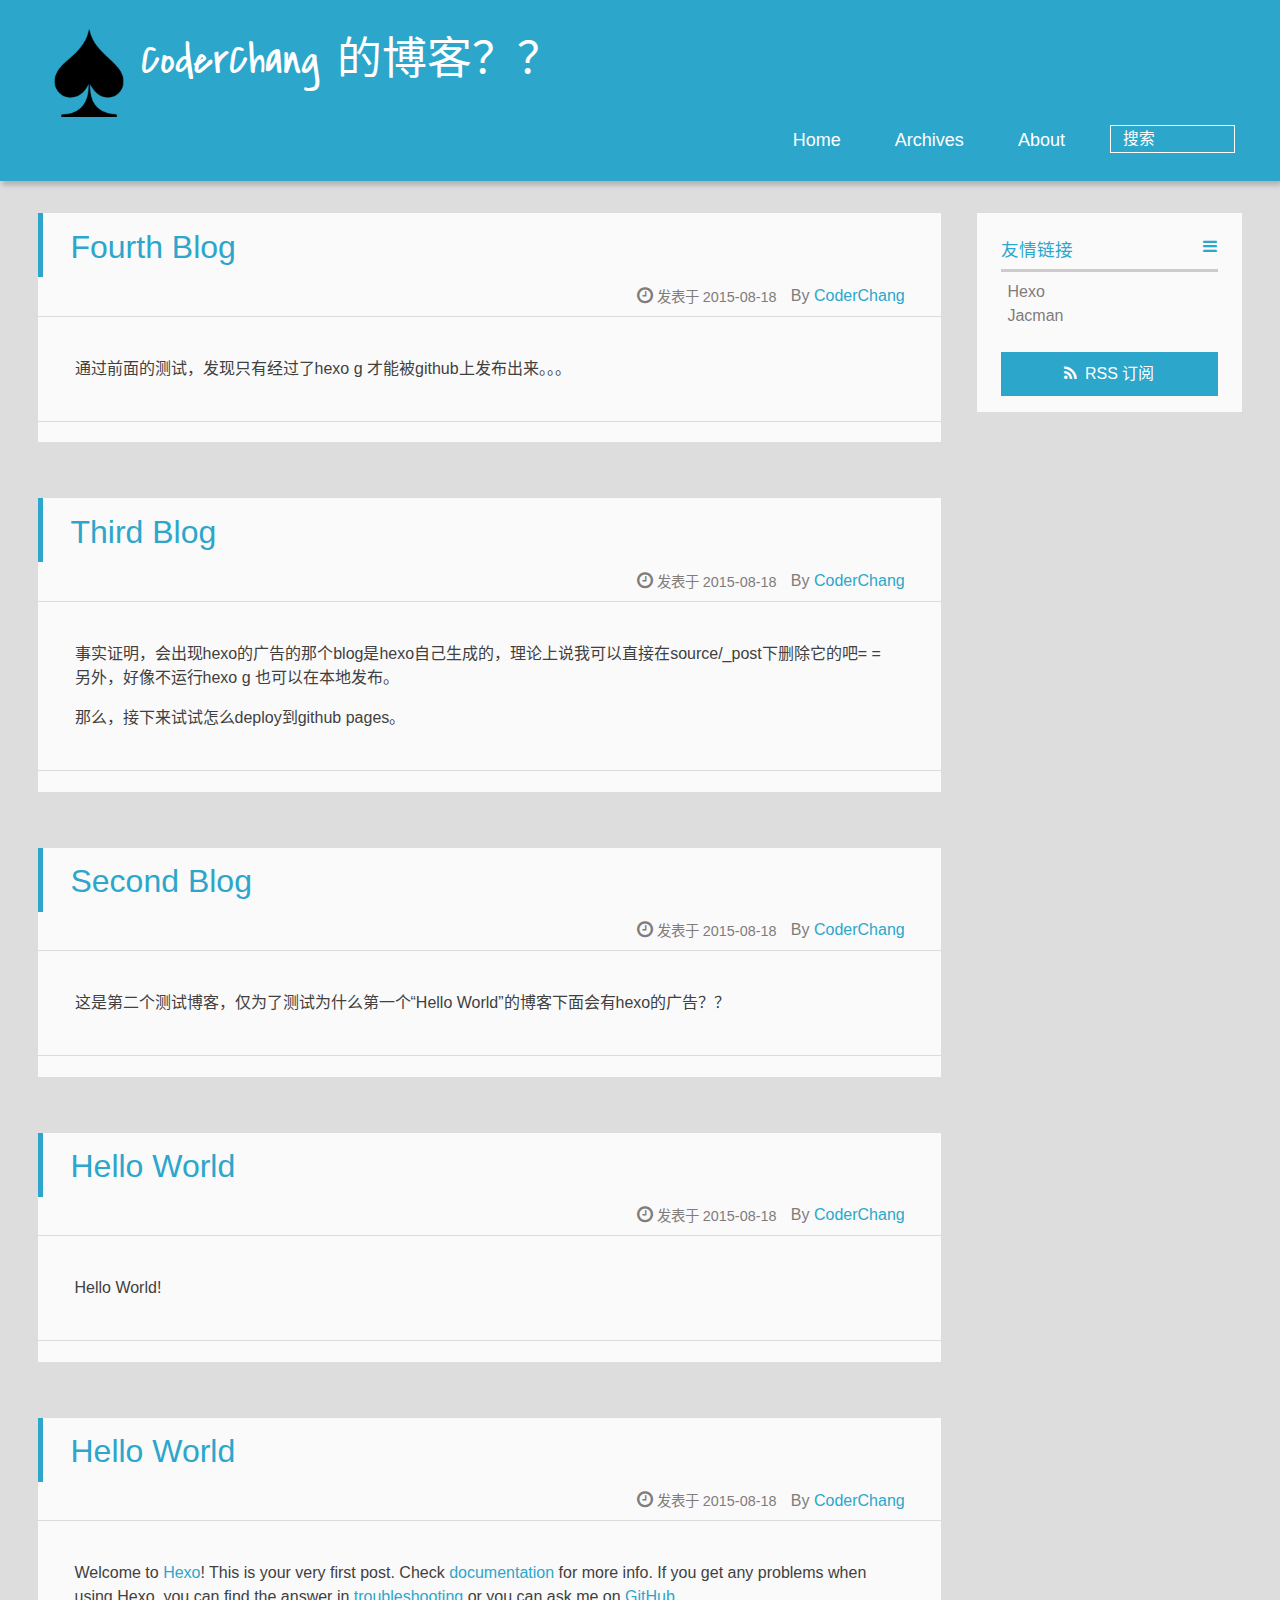
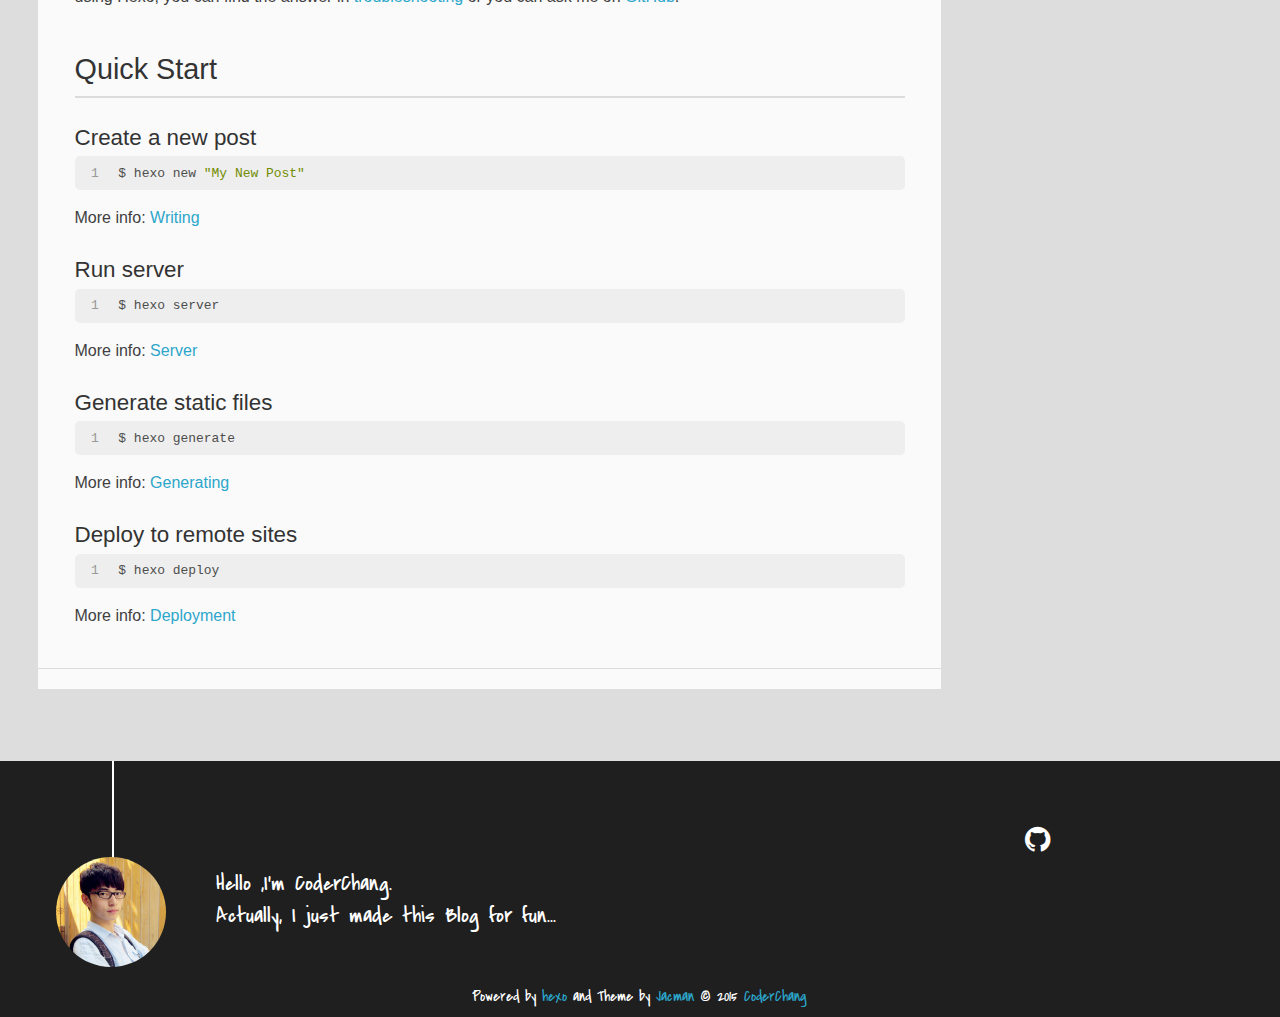
<file: index.html>
<!DOCTYPE HTML>
<html lang="zh-CN">
<head>
  <meta charset="UTF-8">
  
    <title>CoderChang 的博客？？</title>
    <meta name="viewport" content="width=device-width, initial-scale=1,user-scalable=no">
    
    <meta name="author" content="CoderChang">
    

    
    <meta name="description">
<meta property="og:type" content="website">
<meta property="og:title" content="CoderChang 的博客？？">
<meta property="og:url" content="http://yoursite.com/index.html">
<meta property="og:site_name" content="CoderChang 的博客？？">
<meta property="og:description">
<meta name="twitter:card" content="summary">
<meta name="twitter:title" content="CoderChang 的博客？？">
<meta name="twitter:description">

    
    <link rel="alternative" href="/atom.xml" title="CoderChang 的博客？？" type="application/atom+xml">
    
    
    <link rel="icon" href="/img/favicon.ico">
    
    
    <link rel="apple-touch-icon" href="/img/jacman.jpg">
    <link rel="apple-touch-icon-precomposed" href="/img/jacman.jpg">
    
    <link rel="stylesheet" href="/css/style.css" type="text/css">
</head>

  <body>
    <header>
      
<div>
		
			<div id="imglogo">
				<a href="/"><img src="/img/logo.png" alt="CoderChang 的博客？？" title="CoderChang 的博客？？"/></a>
			</div>
			
			<div id="textlogo">
				<h1 class="site-name"><a href="/" title="CoderChang 的博客？？">CoderChang 的博客？？</a></h1>
				<h2 class="blog-motto"></h2>
			</div>
			<div class="navbar"><a class="navbutton navmobile" href="#" title="菜单">
			</a></div>
			<nav class="animated">
				<ul>
					<ul>
					 
						<li><a href="/">Home</a></li>
					
						<li><a href="/archives">Archives</a></li>
					
						<li><a href="/about">About</a></li>
					
					<li>
 					
					<form class="search" action="//google.com/search" method="get" accept-charset="utf-8">
						<label>Search</label>
						<input type="search" id="search" name="q" autocomplete="off" maxlength="20" placeholder="搜索" />
						<input type="hidden" name="q" value="site:yoursite.com">
					</form>
					
					</li>
				</ul>
			</nav>			
</div>
    </header>
    <div id="container">
      <div id="main">

   
    
    <article class="post-expand post" itemprop="articleBody"> 
        <header class="article-info clearfix">
  <h1 itemprop="name">
    
      <a href="/2015/08/18/Fourth-Blog/" title="Fourth Blog" itemprop="url">Fourth Blog</a>
  </h1>
  <p class="article-author">By
       
		<a href="/about" title="CoderChang" target="_blank" itemprop="author">CoderChang</a>
		
  <p class="article-time">
    <time datetime="2015-08-18T08:33:04.000Z" itemprop="datePublished"> 发表于 2015-08-18</time>
    
  </p>
</header>
    <div class="article-content">
        
        <p>通过前面的测试，发现只有经过了hexo g 才能被github上发布出来。。。</p>

        
        
        <p class="article-more-link">
          
       </p>
    </div>
    <footer class="article-footer clearfix">
<div class="article-catetags">


</div>




<div class="comments-count">
	
</div>

</footer>


    </article>






   
    
    <article class="post-expand post" itemprop="articleBody"> 
        <header class="article-info clearfix">
  <h1 itemprop="name">
    
      <a href="/2015/08/18/Third-Blog/" title="Third Blog" itemprop="url">Third Blog</a>
  </h1>
  <p class="article-author">By
       
		<a href="/about" title="CoderChang" target="_blank" itemprop="author">CoderChang</a>
		
  <p class="article-time">
    <time datetime="2015-08-18T08:11:47.000Z" itemprop="datePublished"> 发表于 2015-08-18</time>
    
  </p>
</header>
    <div class="article-content">
        
        <p>事实证明，会出现hexo的广告的那个blog是hexo自己生成的，理论上说我可以直接在source/_post下删除它的吧= =<br>另外，好像不运行hexo g 也可以在本地发布。</p>
<p>那么，接下来试试怎么deploy到github pages。</p>

        
        
        <p class="article-more-link">
          
       </p>
    </div>
    <footer class="article-footer clearfix">
<div class="article-catetags">


</div>




<div class="comments-count">
	
</div>

</footer>


    </article>






   
    
    <article class="post-expand post" itemprop="articleBody"> 
        <header class="article-info clearfix">
  <h1 itemprop="name">
    
      <a href="/2015/08/18/Second-Blog/" title="Second Blog" itemprop="url">Second Blog</a>
  </h1>
  <p class="article-author">By
       
		<a href="/about" title="CoderChang" target="_blank" itemprop="author">CoderChang</a>
		
  <p class="article-time">
    <time datetime="2015-08-18T08:06:50.000Z" itemprop="datePublished"> 发表于 2015-08-18</time>
    
  </p>
</header>
    <div class="article-content">
        
        <p>这是第二个测试博客，仅为了测试为什么第一个“Hello World”的博客下面会有hexo的广告？？</p>

        
        
        <p class="article-more-link">
          
       </p>
    </div>
    <footer class="article-footer clearfix">
<div class="article-catetags">


</div>




<div class="comments-count">
	
</div>

</footer>


    </article>






   
    
    <article class="post-expand post" itemprop="articleBody"> 
        <header class="article-info clearfix">
  <h1 itemprop="name">
    
      <a href="/2015/08/18/Hello-World/" title="Hello World" itemprop="url">Hello World</a>
  </h1>
  <p class="article-author">By
       
		<a href="/about" title="CoderChang" target="_blank" itemprop="author">CoderChang</a>
		
  <p class="article-time">
    <time datetime="2015-08-18T07:25:45.000Z" itemprop="datePublished"> 发表于 2015-08-18</time>
    
  </p>
</header>
    <div class="article-content">
        
        <p>Hello World!</p>

        
        
        <p class="article-more-link">
          
       </p>
    </div>
    <footer class="article-footer clearfix">
<div class="article-catetags">


</div>




<div class="comments-count">
	
</div>

</footer>


    </article>






   
    
    <article class="post-expand post" itemprop="articleBody"> 
        <header class="article-info clearfix">
  <h1 itemprop="name">
    
      <a href="/2015/08/18/hello-world/" title="Hello World" itemprop="url">Hello World</a>
  </h1>
  <p class="article-author">By
       
		<a href="/about" title="CoderChang" target="_blank" itemprop="author">CoderChang</a>
		
  <p class="article-time">
    <time datetime="2015-08-18T07:09:40.000Z" itemprop="datePublished"> 发表于 2015-08-18</time>
    
  </p>
</header>
    <div class="article-content">
        
        <p>Welcome to <a href="http://hexo.io/" target="_blank" rel="external">Hexo</a>! This is your very first post. Check <a href="http://hexo.io/docs/" target="_blank" rel="external">documentation</a> for more info. If you get any problems when using Hexo, you can find the answer in <a href="http://hexo.io/docs/troubleshooting.html" target="_blank" rel="external">troubleshooting</a> or you can ask me on <a href="https://github.com/hexojs/hexo/issues" target="_blank" rel="external">GitHub</a>.</p>
<h2 id="Quick_Start">Quick Start</h2><h3 id="Create_a_new_post">Create a new post</h3><figure class="highlight bash"><table><tr><td class="gutter"><pre><span class="line">1</span><br></pre></td><td class="code"><pre><span class="line">$ hexo new <span class="string">"My New Post"</span></span><br></pre></td></tr></table></figure>
<p>More info: <a href="http://hexo.io/docs/writing.html" target="_blank" rel="external">Writing</a></p>
<h3 id="Run_server">Run server</h3><figure class="highlight bash"><table><tr><td class="gutter"><pre><span class="line">1</span><br></pre></td><td class="code"><pre><span class="line">$ hexo server</span><br></pre></td></tr></table></figure>
<p>More info: <a href="http://hexo.io/docs/server.html" target="_blank" rel="external">Server</a></p>
<h3 id="Generate_static_files">Generate static files</h3><figure class="highlight bash"><table><tr><td class="gutter"><pre><span class="line">1</span><br></pre></td><td class="code"><pre><span class="line">$ hexo generate</span><br></pre></td></tr></table></figure>
<p>More info: <a href="http://hexo.io/docs/generating.html" target="_blank" rel="external">Generating</a></p>
<h3 id="Deploy_to_remote_sites">Deploy to remote sites</h3><figure class="highlight bash"><table><tr><td class="gutter"><pre><span class="line">1</span><br></pre></td><td class="code"><pre><span class="line">$ hexo deploy</span><br></pre></td></tr></table></figure>
<p>More info: <a href="http://hexo.io/docs/deployment.html" target="_blank" rel="external">Deployment</a></p>

        
        
        <p class="article-more-link">
          
       </p>
    </div>
    <footer class="article-footer clearfix">
<div class="article-catetags">


</div>




<div class="comments-count">
	
</div>

</footer>


    </article>







</div>
      <div class="openaside"><a class="navbutton" href="#" title="显示侧边栏"></a></div>

<div id="asidepart">
<div class="closeaside"><a class="closebutton" href="#" title="隐藏侧边栏"></a></div>
<aside class="clearfix">

  

  

  <div class="linkslist">
  <p class="asidetitle">友情链接</p>
    <ul>
        
          <li>
            
            	<a href="https://hexo.io" target="_blank" title="Hexo">Hexo</a>
            
          </li>
        
          <li>
            
            	<a href="https://github.com/wuchong/jacman" target="_blank" title="Jacman">Jacman</a>
            
          </li>
        
    </ul>
</div>

  


  <div class="rsspart">
	<a href="/atom.xml" target="_blank" title="rss">RSS 订阅</a>
</div>

</aside>
</div>
    </div>
    <footer><div id="footer" >
	
	<div class="line">
		<span></span>
		<div class="author"></div>
	</div>
	
	
	<section class="info">
		<p> Hello ,I&#39;m CoderChang. <br/>
			Actually, I just made this Blog for fun...</p>
	</section>
	 
	<div class="social-font" class="clearfix">
		
		
		<a href="https://github.com/CoderChang" target="_blank" class="icon-github" title="github"></a>
		
		
		
		
		
		
		
		
		
	</div>
			
		

		<p class="copyright">
		Powered by <a href="http://hexo.io" target="_blank" title="hexo">hexo</a> and Theme by <a href="https://github.com/wuchong/jacman" target="_blank" title="Jacman">Jacman</a> © 2015 
		
		<a href="/about" target="_blank" title="CoderChang">CoderChang</a>
		
		
		</p>
</div>
</footer>
    <script src="/js/jquery-2.0.3.min.js"></script>
<script src="/js/jquery.imagesloaded.min.js"></script>
<script src="/js/gallery.js"></script>
<script src="/js/jquery.qrcode-0.12.0.min.js"></script>

<script type="text/javascript">
$(document).ready(function(){ 
  $('.navbar').click(function(){
    $('header nav').toggleClass('shownav');
  });
  var myWidth = 0;
  function getSize(){
    if( typeof( window.innerWidth ) == 'number' ) {
      myWidth = window.innerWidth;
    } else if( document.documentElement && document.documentElement.clientWidth) {
      myWidth = document.documentElement.clientWidth;
    };
  };
  var m = $('#main'),
      a = $('#asidepart'),
      c = $('.closeaside'),
      o = $('.openaside');
  c.click(function(){
    a.addClass('fadeOut').css('display', 'none');
    o.css('display', 'block').addClass('fadeIn');
    m.addClass('moveMain');
  });
  o.click(function(){
    o.css('display', 'none').removeClass('beforeFadeIn');
    a.css('display', 'block').removeClass('fadeOut').addClass('fadeIn');      
    m.removeClass('moveMain');
  });
  $(window).scroll(function(){
    o.css("top",Math.max(80,260-$(this).scrollTop()));
  });
  
  $(window).resize(function(){
    getSize(); 
    if (myWidth >= 1024) {
      $('header nav').removeClass('shownav');
    }else{
      m.removeClass('moveMain');
      a.css('display', 'block').removeClass('fadeOut');
      o.css('display', 'none');
        
    }
  });
});
</script>










<link rel="stylesheet" href="/fancybox/jquery.fancybox.css" media="screen" type="text/css">
<script src="/fancybox/jquery.fancybox.pack.js"></script>
<script type="text/javascript">
$(document).ready(function(){ 
  $('.article-content').each(function(i){
    $(this).find('img').each(function(){
      if ($(this).parent().hasClass('fancybox')) return;
      var alt = this.alt;
      if (alt) $(this).after('<span class="caption">' + alt + '</span>');
      $(this).wrap('<a href="' + this.src + '" title="' + alt + '" class="fancybox"></a>');
    });
    $(this).find('.fancybox').each(function(){
      $(this).attr('rel', 'article' + i);
    });
  });
  if($.fancybox){
    $('.fancybox').fancybox();
  }
}); 
</script>



<!-- Analytics Begin -->





<!-- Analytics End -->

<!-- Totop Begin -->

	<div id="totop">
	<a title="返回顶部"><img src="/img/scrollup.png"/></a>
	</div>
	<script src="/js/totop.js"></script>

<!-- Totop End -->

<!-- MathJax Begin -->
<!-- mathjax config similar to math.stackexchange -->


<!-- MathJax End -->

<!-- Tiny_search Begin -->

<!-- Tiny_search End -->

  </body>
 </html>
</file>
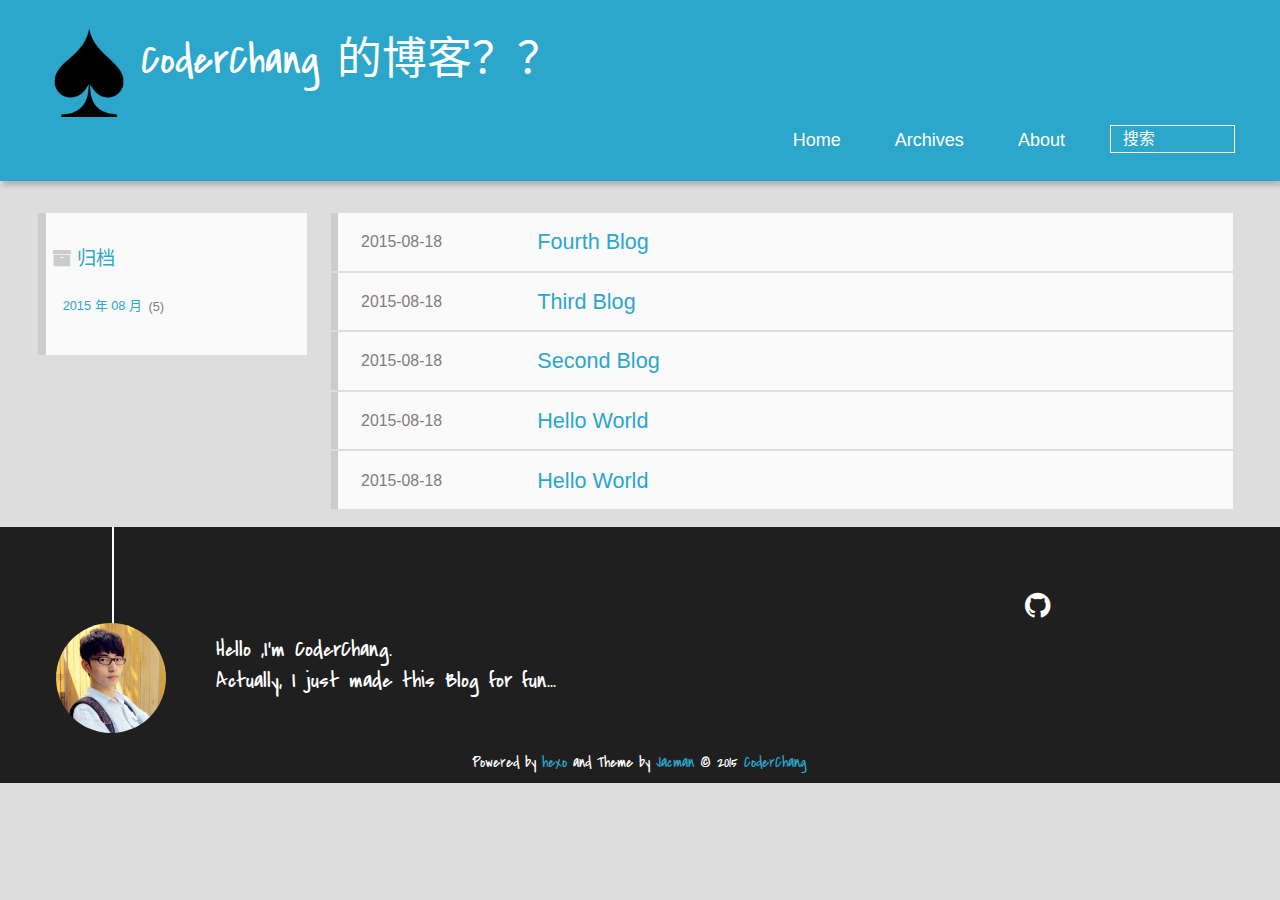
<file: archives/index.html>
<!DOCTYPE HTML>
<html lang="zh-CN">
<head>
  <meta charset="UTF-8">
  
    <title>归档 | CoderChang 的博客？？</title>
    <meta name="viewport" content="width=device-width, initial-scale=1,user-scalable=no">
    
    <meta name="author" content="CoderChang">
    

    
    <meta name="description">
<meta property="og:type" content="website">
<meta property="og:title" content="CoderChang 的博客？？">
<meta property="og:url" content="http://yoursite.com/archives/index.html">
<meta property="og:site_name" content="CoderChang 的博客？？">
<meta property="og:description">
<meta name="twitter:card" content="summary">
<meta name="twitter:title" content="CoderChang 的博客？？">
<meta name="twitter:description">

    
    <link rel="alternative" href="/atom.xml" title="CoderChang 的博客？？" type="application/atom+xml">
    
    
    <link rel="icon" href="/img/favicon.ico">
    
    
    <link rel="apple-touch-icon" href="/img/jacman.jpg">
    <link rel="apple-touch-icon-precomposed" href="/img/jacman.jpg">
    
    <link rel="stylesheet" href="/css/style.css" type="text/css">
</head>

    <body>
      <header>
        
<div>
		
			<div id="imglogo">
				<a href="/"><img src="/img/logo.png" alt="CoderChang 的博客？？" title="CoderChang 的博客？？"/></a>
			</div>
			
			<div id="textlogo">
				<h1 class="site-name"><a href="/" title="CoderChang 的博客？？">CoderChang 的博客？？</a></h1>
				<h2 class="blog-motto"></h2>
			</div>
			<div class="navbar"><a class="navbutton navmobile" href="#" title="菜单">
			</a></div>
			<nav class="animated">
				<ul>
					<ul>
					 
						<li><a href="/">Home</a></li>
					
						<li><a href="/archives">Archives</a></li>
					
						<li><a href="/about">About</a></li>
					
					<li>
 					
					<form class="search" action="//google.com/search" method="get" accept-charset="utf-8">
						<label>Search</label>
						<input type="search" id="search" name="q" autocomplete="off" maxlength="20" placeholder="搜索" />
						<input type="hidden" name="q" value="site:yoursite.com">
					</form>
					
					</li>
				</ul>
			</nav>			
</div>
      </header>
      <div id="container">
        

<div class="archive-title" >
  <h2 class="archive-icon">归档</h2>
  
  <div class="archiveslist archive-float clearfix">
   <ul class="archive-list"><li class="archive-list-item"><a class="archive-list-link" href="/archives/2015/08/">2015 年 08 月</a><span class="archive-list-count">5</span></li></ul>
 </div>
  
</div>
<div id="main" class="archive-part clearfix">
  <div id="archive-page">

  <section class="post" itemscope itemprop="blogPost">
  
    <a href="/2015/08/18/Fourth-Blog/" title="Fourth Blog" itemprop="url">
  

    <time datetime="2015-08-18T08:33:04.000Z" itemprop="datePublished">2015-08-18</time>


    <h1 itemprop="name">Fourth Blog</h1>

  </a>
</section>

  <section class="post" itemscope itemprop="blogPost">
  
    <a href="/2015/08/18/Third-Blog/" title="Third Blog" itemprop="url">
  

    <time datetime="2015-08-18T08:11:47.000Z" itemprop="datePublished">2015-08-18</time>


    <h1 itemprop="name">Third Blog</h1>

  </a>
</section>

  <section class="post" itemscope itemprop="blogPost">
  
    <a href="/2015/08/18/Second-Blog/" title="Second Blog" itemprop="url">
  

    <time datetime="2015-08-18T08:06:50.000Z" itemprop="datePublished">2015-08-18</time>


    <h1 itemprop="name">Second Blog</h1>

  </a>
</section>

  <section class="post" itemscope itemprop="blogPost">
  
    <a href="/2015/08/18/Hello-World/" title="Hello World" itemprop="url">
  

    <time datetime="2015-08-18T07:25:45.000Z" itemprop="datePublished">2015-08-18</time>


    <h1 itemprop="name">Hello World</h1>

  </a>
</section>

  <section class="post" itemscope itemprop="blogPost">
  
    <a href="/2015/08/18/hello-world/" title="Hello World" itemprop="url">
  

    <time datetime="2015-08-18T07:09:40.000Z" itemprop="datePublished">2015-08-18</time>


    <h1 itemprop="name">Hello World</h1>

  </a>
</section>


  </div>
</div>

      </div>
      <footer><div id="footer" >
	
	<div class="line">
		<span></span>
		<div class="author"></div>
	</div>
	
	
	<section class="info">
		<p> Hello ,I&#39;m CoderChang. <br/>
			Actually, I just made this Blog for fun...</p>
	</section>
	 
	<div class="social-font" class="clearfix">
		
		
		<a href="https://github.com/CoderChang" target="_blank" class="icon-github" title="github"></a>
		
		
		
		
		
		
		
		
		
	</div>
			
		

		<p class="copyright">
		Powered by <a href="http://hexo.io" target="_blank" title="hexo">hexo</a> and Theme by <a href="https://github.com/wuchong/jacman" target="_blank" title="Jacman">Jacman</a> © 2015 
		
		<a href="/about" target="_blank" title="CoderChang">CoderChang</a>
		
		
		</p>
</div>
</footer>
      <script src="/js/jquery-2.0.3.min.js"></script>
<script src="/js/jquery.imagesloaded.min.js"></script>
<script src="/js/gallery.js"></script>
<script src="/js/jquery.qrcode-0.12.0.min.js"></script>

<script type="text/javascript">
$(document).ready(function(){ 
  $('.navbar').click(function(){
    $('header nav').toggleClass('shownav');
  });
  var myWidth = 0;
  function getSize(){
    if( typeof( window.innerWidth ) == 'number' ) {
      myWidth = window.innerWidth;
    } else if( document.documentElement && document.documentElement.clientWidth) {
      myWidth = document.documentElement.clientWidth;
    };
  };
  var m = $('#main'),
      a = $('#asidepart'),
      c = $('.closeaside'),
      o = $('.openaside');
  c.click(function(){
    a.addClass('fadeOut').css('display', 'none');
    o.css('display', 'block').addClass('fadeIn');
    m.addClass('moveMain');
  });
  o.click(function(){
    o.css('display', 'none').removeClass('beforeFadeIn');
    a.css('display', 'block').removeClass('fadeOut').addClass('fadeIn');      
    m.removeClass('moveMain');
  });
  $(window).scroll(function(){
    o.css("top",Math.max(80,260-$(this).scrollTop()));
  });
  
  $(window).resize(function(){
    getSize(); 
    if (myWidth >= 1024) {
      $('header nav').removeClass('shownav');
    }else{
      m.removeClass('moveMain');
      a.css('display', 'block').removeClass('fadeOut');
      o.css('display', 'none');
        
    }
  });
});
</script>










<link rel="stylesheet" href="/fancybox/jquery.fancybox.css" media="screen" type="text/css">
<script src="/fancybox/jquery.fancybox.pack.js"></script>
<script type="text/javascript">
$(document).ready(function(){ 
  $('.article-content').each(function(i){
    $(this).find('img').each(function(){
      if ($(this).parent().hasClass('fancybox')) return;
      var alt = this.alt;
      if (alt) $(this).after('<span class="caption">' + alt + '</span>');
      $(this).wrap('<a href="' + this.src + '" title="' + alt + '" class="fancybox"></a>');
    });
    $(this).find('.fancybox').each(function(){
      $(this).attr('rel', 'article' + i);
    });
  });
  if($.fancybox){
    $('.fancybox').fancybox();
  }
}); 
</script>



<!-- Analytics Begin -->





<!-- Analytics End -->

<!-- Totop Begin -->

	<div id="totop">
	<a title="返回顶部"><img src="/img/scrollup.png"/></a>
	</div>
	<script src="/js/totop.js"></script>

<!-- Totop End -->

<!-- MathJax Begin -->
<!-- mathjax config similar to math.stackexchange -->


<!-- MathJax End -->

<!-- Tiny_search Begin -->

<!-- Tiny_search End -->

    </body>
   </html>
</file>
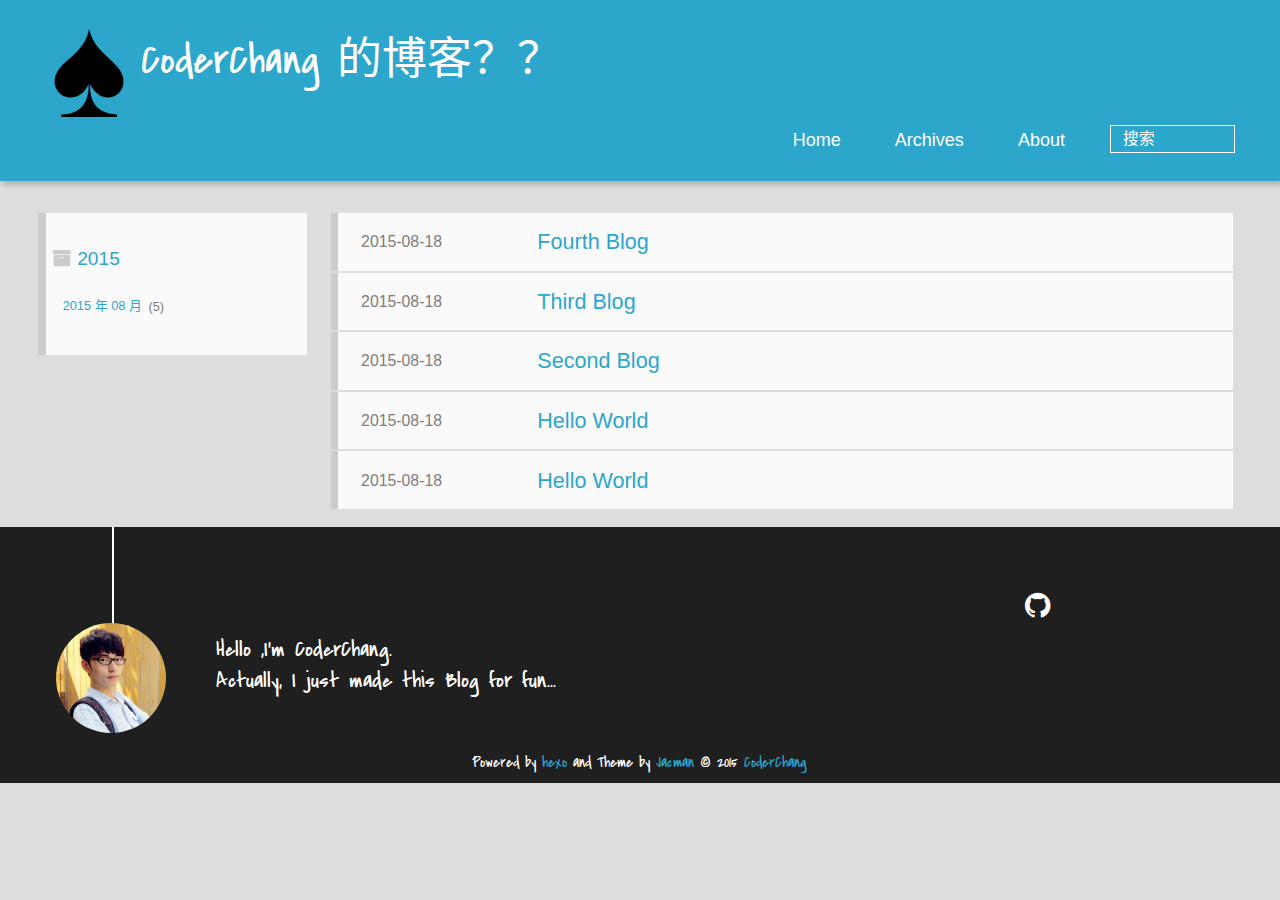
<file: archives/2015/index.html>
<!DOCTYPE HTML>
<html lang="zh-CN">
<head>
  <meta charset="UTF-8">
  
    <title>归档: 2015 | CoderChang 的博客？？</title>
    <meta name="viewport" content="width=device-width, initial-scale=1,user-scalable=no">
    
    <meta name="author" content="CoderChang">
    

    
    <meta name="description">
<meta property="og:type" content="website">
<meta property="og:title" content="CoderChang 的博客？？">
<meta property="og:url" content="http://yoursite.com/archives/2015/index.html">
<meta property="og:site_name" content="CoderChang 的博客？？">
<meta property="og:description">
<meta name="twitter:card" content="summary">
<meta name="twitter:title" content="CoderChang 的博客？？">
<meta name="twitter:description">

    
    <link rel="alternative" href="/atom.xml" title="CoderChang 的博客？？" type="application/atom+xml">
    
    
    <link rel="icon" href="/img/favicon.ico">
    
    
    <link rel="apple-touch-icon" href="/img/jacman.jpg">
    <link rel="apple-touch-icon-precomposed" href="/img/jacman.jpg">
    
    <link rel="stylesheet" href="/css/style.css" type="text/css">
</head>

    <body>
      <header>
        
<div>
		
			<div id="imglogo">
				<a href="/"><img src="/img/logo.png" alt="CoderChang 的博客？？" title="CoderChang 的博客？？"/></a>
			</div>
			
			<div id="textlogo">
				<h1 class="site-name"><a href="/" title="CoderChang 的博客？？">CoderChang 的博客？？</a></h1>
				<h2 class="blog-motto"></h2>
			</div>
			<div class="navbar"><a class="navbutton navmobile" href="#" title="菜单">
			</a></div>
			<nav class="animated">
				<ul>
					<ul>
					 
						<li><a href="/">Home</a></li>
					
						<li><a href="/archives">Archives</a></li>
					
						<li><a href="/about">About</a></li>
					
					<li>
 					
					<form class="search" action="//google.com/search" method="get" accept-charset="utf-8">
						<label>Search</label>
						<input type="search" id="search" name="q" autocomplete="off" maxlength="20" placeholder="搜索" />
						<input type="hidden" name="q" value="site:yoursite.com">
					</form>
					
					</li>
				</ul>
			</nav>			
</div>
      </header>
      <div id="container">
        

<div class="archive-title" >
  <h2 class="archive-icon">2015</h2>
  
  <div class="archiveslist archive-float clearfix">
   <ul class="archive-list"><li class="archive-list-item"><a class="archive-list-link" href="/archives/2015/08/">2015 年 08 月</a><span class="archive-list-count">5</span></li></ul>
 </div>
  
</div>
<div id="main" class="archive-part clearfix">
  <div id="archive-page">

  <section class="post" itemscope itemprop="blogPost">
  
    <a href="/2015/08/18/Fourth-Blog/" title="Fourth Blog" itemprop="url">
  

    <time datetime="2015-08-18T08:33:04.000Z" itemprop="datePublished">2015-08-18</time>


    <h1 itemprop="name">Fourth Blog</h1>

  </a>
</section>

  <section class="post" itemscope itemprop="blogPost">
  
    <a href="/2015/08/18/Third-Blog/" title="Third Blog" itemprop="url">
  

    <time datetime="2015-08-18T08:11:47.000Z" itemprop="datePublished">2015-08-18</time>


    <h1 itemprop="name">Third Blog</h1>

  </a>
</section>

  <section class="post" itemscope itemprop="blogPost">
  
    <a href="/2015/08/18/Second-Blog/" title="Second Blog" itemprop="url">
  

    <time datetime="2015-08-18T08:06:50.000Z" itemprop="datePublished">2015-08-18</time>


    <h1 itemprop="name">Second Blog</h1>

  </a>
</section>

  <section class="post" itemscope itemprop="blogPost">
  
    <a href="/2015/08/18/Hello-World/" title="Hello World" itemprop="url">
  

    <time datetime="2015-08-18T07:25:45.000Z" itemprop="datePublished">2015-08-18</time>


    <h1 itemprop="name">Hello World</h1>

  </a>
</section>

  <section class="post" itemscope itemprop="blogPost">
  
    <a href="/2015/08/18/hello-world/" title="Hello World" itemprop="url">
  

    <time datetime="2015-08-18T07:09:40.000Z" itemprop="datePublished">2015-08-18</time>


    <h1 itemprop="name">Hello World</h1>

  </a>
</section>


  </div>
</div>

      </div>
      <footer><div id="footer" >
	
	<div class="line">
		<span></span>
		<div class="author"></div>
	</div>
	
	
	<section class="info">
		<p> Hello ,I&#39;m CoderChang. <br/>
			Actually, I just made this Blog for fun...</p>
	</section>
	 
	<div class="social-font" class="clearfix">
		
		
		<a href="https://github.com/CoderChang" target="_blank" class="icon-github" title="github"></a>
		
		
		
		
		
		
		
		
		
	</div>
			
		

		<p class="copyright">
		Powered by <a href="http://hexo.io" target="_blank" title="hexo">hexo</a> and Theme by <a href="https://github.com/wuchong/jacman" target="_blank" title="Jacman">Jacman</a> © 2015 
		
		<a href="/about" target="_blank" title="CoderChang">CoderChang</a>
		
		
		</p>
</div>
</footer>
      <script src="/js/jquery-2.0.3.min.js"></script>
<script src="/js/jquery.imagesloaded.min.js"></script>
<script src="/js/gallery.js"></script>
<script src="/js/jquery.qrcode-0.12.0.min.js"></script>

<script type="text/javascript">
$(document).ready(function(){ 
  $('.navbar').click(function(){
    $('header nav').toggleClass('shownav');
  });
  var myWidth = 0;
  function getSize(){
    if( typeof( window.innerWidth ) == 'number' ) {
      myWidth = window.innerWidth;
    } else if( document.documentElement && document.documentElement.clientWidth) {
      myWidth = document.documentElement.clientWidth;
    };
  };
  var m = $('#main'),
      a = $('#asidepart'),
      c = $('.closeaside'),
      o = $('.openaside');
  c.click(function(){
    a.addClass('fadeOut').css('display', 'none');
    o.css('display', 'block').addClass('fadeIn');
    m.addClass('moveMain');
  });
  o.click(function(){
    o.css('display', 'none').removeClass('beforeFadeIn');
    a.css('display', 'block').removeClass('fadeOut').addClass('fadeIn');      
    m.removeClass('moveMain');
  });
  $(window).scroll(function(){
    o.css("top",Math.max(80,260-$(this).scrollTop()));
  });
  
  $(window).resize(function(){
    getSize(); 
    if (myWidth >= 1024) {
      $('header nav').removeClass('shownav');
    }else{
      m.removeClass('moveMain');
      a.css('display', 'block').removeClass('fadeOut');
      o.css('display', 'none');
        
    }
  });
});
</script>










<link rel="stylesheet" href="/fancybox/jquery.fancybox.css" media="screen" type="text/css">
<script src="/fancybox/jquery.fancybox.pack.js"></script>
<script type="text/javascript">
$(document).ready(function(){ 
  $('.article-content').each(function(i){
    $(this).find('img').each(function(){
      if ($(this).parent().hasClass('fancybox')) return;
      var alt = this.alt;
      if (alt) $(this).after('<span class="caption">' + alt + '</span>');
      $(this).wrap('<a href="' + this.src + '" title="' + alt + '" class="fancybox"></a>');
    });
    $(this).find('.fancybox').each(function(){
      $(this).attr('rel', 'article' + i);
    });
  });
  if($.fancybox){
    $('.fancybox').fancybox();
  }
}); 
</script>



<!-- Analytics Begin -->





<!-- Analytics End -->

<!-- Totop Begin -->

	<div id="totop">
	<a title="返回顶部"><img src="/img/scrollup.png"/></a>
	</div>
	<script src="/js/totop.js"></script>

<!-- Totop End -->

<!-- MathJax Begin -->
<!-- mathjax config similar to math.stackexchange -->


<!-- MathJax End -->

<!-- Tiny_search Begin -->

<!-- Tiny_search End -->

    </body>
   </html>
</file>
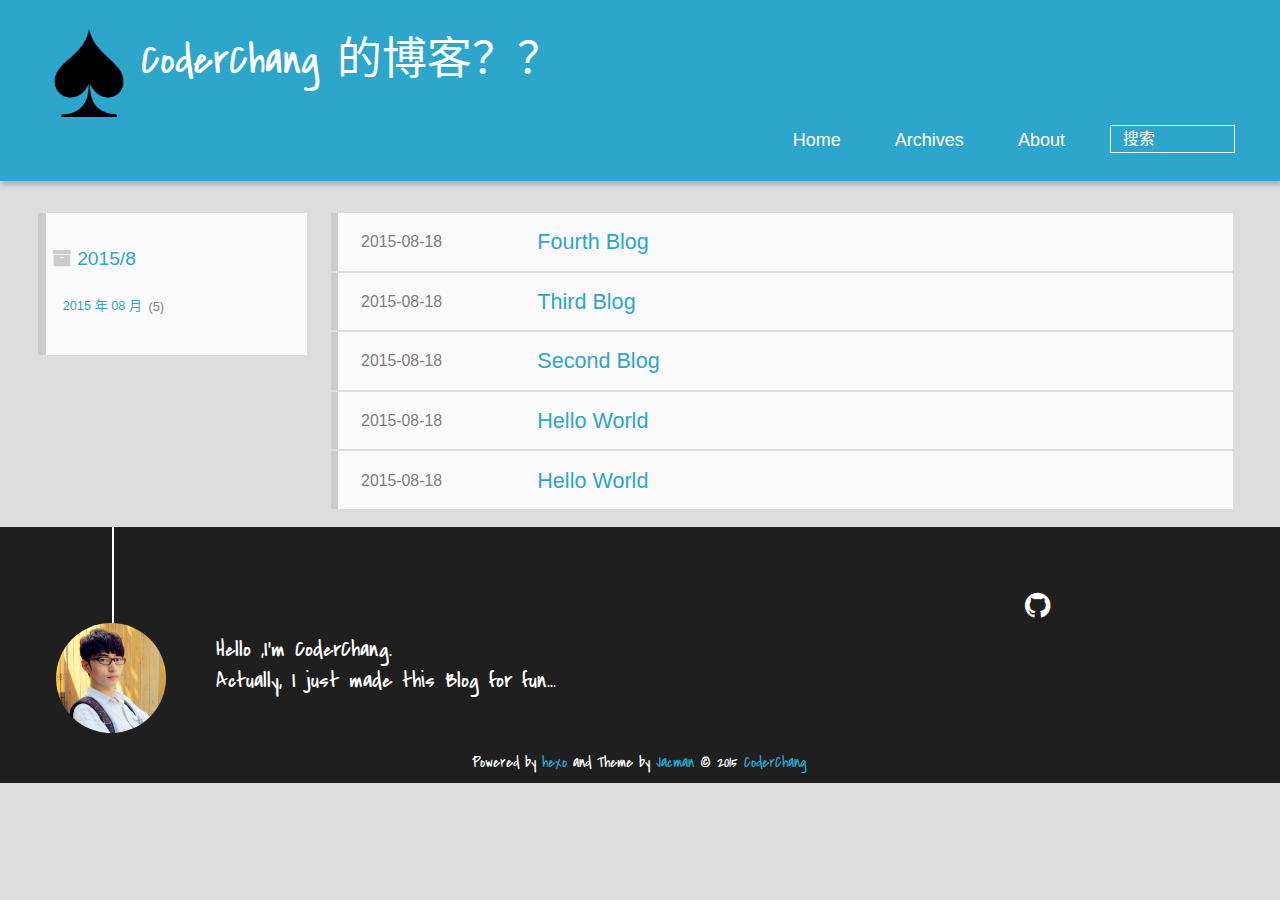
<file: archives/2015/08/index.html>
<!DOCTYPE HTML>
<html lang="zh-CN">
<head>
  <meta charset="UTF-8">
  
    <title>归档: 2015/8 | CoderChang 的博客？？</title>
    <meta name="viewport" content="width=device-width, initial-scale=1,user-scalable=no">
    
    <meta name="author" content="CoderChang">
    

    
    <meta name="description">
<meta property="og:type" content="website">
<meta property="og:title" content="CoderChang 的博客？？">
<meta property="og:url" content="http://yoursite.com/archives/2015/08/index.html">
<meta property="og:site_name" content="CoderChang 的博客？？">
<meta property="og:description">
<meta name="twitter:card" content="summary">
<meta name="twitter:title" content="CoderChang 的博客？？">
<meta name="twitter:description">

    
    <link rel="alternative" href="/atom.xml" title="CoderChang 的博客？？" type="application/atom+xml">
    
    
    <link rel="icon" href="/img/favicon.ico">
    
    
    <link rel="apple-touch-icon" href="/img/jacman.jpg">
    <link rel="apple-touch-icon-precomposed" href="/img/jacman.jpg">
    
    <link rel="stylesheet" href="/css/style.css" type="text/css">
</head>

    <body>
      <header>
        
<div>
		
			<div id="imglogo">
				<a href="/"><img src="/img/logo.png" alt="CoderChang 的博客？？" title="CoderChang 的博客？？"/></a>
			</div>
			
			<div id="textlogo">
				<h1 class="site-name"><a href="/" title="CoderChang 的博客？？">CoderChang 的博客？？</a></h1>
				<h2 class="blog-motto"></h2>
			</div>
			<div class="navbar"><a class="navbutton navmobile" href="#" title="菜单">
			</a></div>
			<nav class="animated">
				<ul>
					<ul>
					 
						<li><a href="/">Home</a></li>
					
						<li><a href="/archives">Archives</a></li>
					
						<li><a href="/about">About</a></li>
					
					<li>
 					
					<form class="search" action="//google.com/search" method="get" accept-charset="utf-8">
						<label>Search</label>
						<input type="search" id="search" name="q" autocomplete="off" maxlength="20" placeholder="搜索" />
						<input type="hidden" name="q" value="site:yoursite.com">
					</form>
					
					</li>
				</ul>
			</nav>			
</div>
      </header>
      <div id="container">
        

<div class="archive-title" >
  <h2 class="archive-icon">2015/8</h2>
  
  <div class="archiveslist archive-float clearfix">
   <ul class="archive-list"><li class="archive-list-item"><a class="archive-list-link" href="/archives/2015/08/">2015 年 08 月</a><span class="archive-list-count">5</span></li></ul>
 </div>
  
</div>
<div id="main" class="archive-part clearfix">
  <div id="archive-page">

  <section class="post" itemscope itemprop="blogPost">
  
    <a href="/2015/08/18/Fourth-Blog/" title="Fourth Blog" itemprop="url">
  

    <time datetime="2015-08-18T08:33:04.000Z" itemprop="datePublished">2015-08-18</time>


    <h1 itemprop="name">Fourth Blog</h1>

  </a>
</section>

  <section class="post" itemscope itemprop="blogPost">
  
    <a href="/2015/08/18/Third-Blog/" title="Third Blog" itemprop="url">
  

    <time datetime="2015-08-18T08:11:47.000Z" itemprop="datePublished">2015-08-18</time>


    <h1 itemprop="name">Third Blog</h1>

  </a>
</section>

  <section class="post" itemscope itemprop="blogPost">
  
    <a href="/2015/08/18/Second-Blog/" title="Second Blog" itemprop="url">
  

    <time datetime="2015-08-18T08:06:50.000Z" itemprop="datePublished">2015-08-18</time>


    <h1 itemprop="name">Second Blog</h1>

  </a>
</section>

  <section class="post" itemscope itemprop="blogPost">
  
    <a href="/2015/08/18/Hello-World/" title="Hello World" itemprop="url">
  

    <time datetime="2015-08-18T07:25:45.000Z" itemprop="datePublished">2015-08-18</time>


    <h1 itemprop="name">Hello World</h1>

  </a>
</section>

  <section class="post" itemscope itemprop="blogPost">
  
    <a href="/2015/08/18/hello-world/" title="Hello World" itemprop="url">
  

    <time datetime="2015-08-18T07:09:40.000Z" itemprop="datePublished">2015-08-18</time>


    <h1 itemprop="name">Hello World</h1>

  </a>
</section>


  </div>
</div>

      </div>
      <footer><div id="footer" >
	
	<div class="line">
		<span></span>
		<div class="author"></div>
	</div>
	
	
	<section class="info">
		<p> Hello ,I&#39;m CoderChang. <br/>
			Actually, I just made this Blog for fun...</p>
	</section>
	 
	<div class="social-font" class="clearfix">
		
		
		<a href="https://github.com/CoderChang" target="_blank" class="icon-github" title="github"></a>
		
		
		
		
		
		
		
		
		
	</div>
			
		

		<p class="copyright">
		Powered by <a href="http://hexo.io" target="_blank" title="hexo">hexo</a> and Theme by <a href="https://github.com/wuchong/jacman" target="_blank" title="Jacman">Jacman</a> © 2015 
		
		<a href="/about" target="_blank" title="CoderChang">CoderChang</a>
		
		
		</p>
</div>
</footer>
      <script src="/js/jquery-2.0.3.min.js"></script>
<script src="/js/jquery.imagesloaded.min.js"></script>
<script src="/js/gallery.js"></script>
<script src="/js/jquery.qrcode-0.12.0.min.js"></script>

<script type="text/javascript">
$(document).ready(function(){ 
  $('.navbar').click(function(){
    $('header nav').toggleClass('shownav');
  });
  var myWidth = 0;
  function getSize(){
    if( typeof( window.innerWidth ) == 'number' ) {
      myWidth = window.innerWidth;
    } else if( document.documentElement && document.documentElement.clientWidth) {
      myWidth = document.documentElement.clientWidth;
    };
  };
  var m = $('#main'),
      a = $('#asidepart'),
      c = $('.closeaside'),
      o = $('.openaside');
  c.click(function(){
    a.addClass('fadeOut').css('display', 'none');
    o.css('display', 'block').addClass('fadeIn');
    m.addClass('moveMain');
  });
  o.click(function(){
    o.css('display', 'none').removeClass('beforeFadeIn');
    a.css('display', 'block').removeClass('fadeOut').addClass('fadeIn');      
    m.removeClass('moveMain');
  });
  $(window).scroll(function(){
    o.css("top",Math.max(80,260-$(this).scrollTop()));
  });
  
  $(window).resize(function(){
    getSize(); 
    if (myWidth >= 1024) {
      $('header nav').removeClass('shownav');
    }else{
      m.removeClass('moveMain');
      a.css('display', 'block').removeClass('fadeOut');
      o.css('display', 'none');
        
    }
  });
});
</script>










<link rel="stylesheet" href="/fancybox/jquery.fancybox.css" media="screen" type="text/css">
<script src="/fancybox/jquery.fancybox.pack.js"></script>
<script type="text/javascript">
$(document).ready(function(){ 
  $('.article-content').each(function(i){
    $(this).find('img').each(function(){
      if ($(this).parent().hasClass('fancybox')) return;
      var alt = this.alt;
      if (alt) $(this).after('<span class="caption">' + alt + '</span>');
      $(this).wrap('<a href="' + this.src + '" title="' + alt + '" class="fancybox"></a>');
    });
    $(this).find('.fancybox').each(function(){
      $(this).attr('rel', 'article' + i);
    });
  });
  if($.fancybox){
    $('.fancybox').fancybox();
  }
}); 
</script>



<!-- Analytics Begin -->





<!-- Analytics End -->

<!-- Totop Begin -->

	<div id="totop">
	<a title="返回顶部"><img src="/img/scrollup.png"/></a>
	</div>
	<script src="/js/totop.js"></script>

<!-- Totop End -->

<!-- MathJax Begin -->
<!-- mathjax config similar to math.stackexchange -->


<!-- MathJax End -->

<!-- Tiny_search Begin -->

<!-- Tiny_search End -->

    </body>
   </html>
</file>
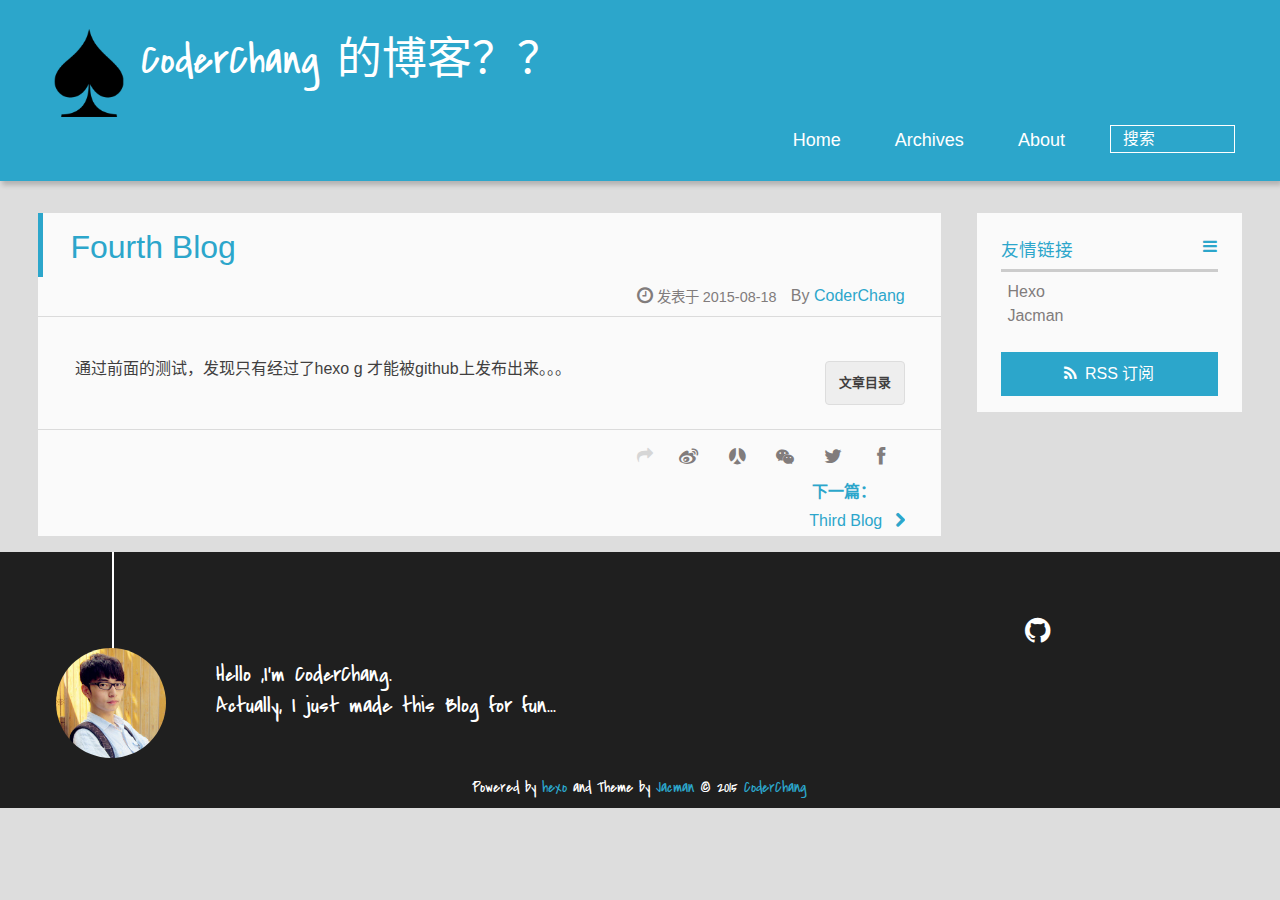
<file: 2015/08/18/Fourth-Blog/index.html>
<!DOCTYPE HTML>
<html lang="zh-CN">
<head>
  <meta charset="UTF-8">
  
    <title>Fourth Blog | CoderChang 的博客？？</title>
    <meta name="viewport" content="width=device-width, initial-scale=1,user-scalable=no">
    
    <meta name="author" content="CoderChang">
    

    
    <meta name="description" content="通过前面的测试，发现只有经过了hexo g 才能被github上发布出来。。。">
<meta property="og:type" content="article">
<meta property="og:title" content="Fourth Blog">
<meta property="og:url" content="http://yoursite.com/2015/08/18/Fourth-Blog/index.html">
<meta property="og:site_name" content="CoderChang 的博客？？">
<meta property="og:description" content="通过前面的测试，发现只有经过了hexo g 才能被github上发布出来。。。">
<meta property="og:updated_time" content="2015-08-18T08:33:45.000Z">
<meta name="twitter:card" content="summary">
<meta name="twitter:title" content="Fourth Blog">
<meta name="twitter:description" content="通过前面的测试，发现只有经过了hexo g 才能被github上发布出来。。。">

    
    <link rel="alternative" href="/atom.xml" title="CoderChang 的博客？？" type="application/atom+xml">
    
    
    <link rel="icon" href="/img/favicon.ico">
    
    
    <link rel="apple-touch-icon" href="/img/jacman.jpg">
    <link rel="apple-touch-icon-precomposed" href="/img/jacman.jpg">
    
    <link rel="stylesheet" href="/css/style.css" type="text/css">
</head>

  <body>
    <header>
      
<div>
		
			<div id="imglogo">
				<a href="/"><img src="/img/logo.png" alt="CoderChang 的博客？？" title="CoderChang 的博客？？"/></a>
			</div>
			
			<div id="textlogo">
				<h1 class="site-name"><a href="/" title="CoderChang 的博客？？">CoderChang 的博客？？</a></h1>
				<h2 class="blog-motto"></h2>
			</div>
			<div class="navbar"><a class="navbutton navmobile" href="#" title="菜单">
			</a></div>
			<nav class="animated">
				<ul>
					<ul>
					 
						<li><a href="/">Home</a></li>
					
						<li><a href="/archives">Archives</a></li>
					
						<li><a href="/about">About</a></li>
					
					<li>
 					
					<form class="search" action="//google.com/search" method="get" accept-charset="utf-8">
						<label>Search</label>
						<input type="search" id="search" name="q" autocomplete="off" maxlength="20" placeholder="搜索" />
						<input type="hidden" name="q" value="site:yoursite.com">
					</form>
					
					</li>
				</ul>
			</nav>			
</div>
    </header>
    <div id="container">
      <div id="main" class="post" itemscope itemprop="blogPost">
  
	<article itemprop="articleBody"> 
		<header class="article-info clearfix">
  <h1 itemprop="name">
    
      <a href="/2015/08/18/Fourth-Blog/" title="Fourth Blog" itemprop="url">Fourth Blog</a>
  </h1>
  <p class="article-author">By
       
		<a href="/about" title="CoderChang" target="_blank" itemprop="author">CoderChang</a>
		
  <p class="article-time">
    <time datetime="2015-08-18T08:33:04.000Z" itemprop="datePublished"> 发表于 2015-08-18</time>
    
  </p>
</header>
	<div class="article-content">
		
		<div id="toc" class="toc-article">
			<strong class="toc-title">文章目录</strong>
		
			
		
		</div>
		
		<p>通过前面的测试，发现只有经过了hexo g 才能被github上发布出来。。。</p>
  
	</div>
		<footer class="article-footer clearfix">
<div class="article-catetags">


</div>



	<div class="article-share" id="share">
	
	  <div data-url="http://yoursite.com/2015/08/18/Fourth-Blog/" data-title="Fourth Blog | CoderChang 的博客？？" data-tsina="null" class="share clearfix">
	  </div>
	
	</div>


</footer>

   	       
	</article>
	
<nav class="article-nav clearfix">
 

<div class="next">
<a href="/2015/08/18/Third-Blog/"  title="Third Blog">
 <strong>下一篇：</strong><br/> 
 <span>Third Blog
</span>
</a>
</div>

</nav>

	

</div>  
      <div class="openaside"><a class="navbutton" href="#" title="显示侧边栏"></a></div>

  <div id="toc" class="toc-aside">
  <strong class="toc-title">文章目录</strong>
 
 
 
  </div>

<div id="asidepart">
<div class="closeaside"><a class="closebutton" href="#" title="隐藏侧边栏"></a></div>
<aside class="clearfix">

  

  

  <div class="linkslist">
  <p class="asidetitle">友情链接</p>
    <ul>
        
          <li>
            
            	<a href="https://hexo.io" target="_blank" title="Hexo">Hexo</a>
            
          </li>
        
          <li>
            
            	<a href="https://github.com/wuchong/jacman" target="_blank" title="Jacman">Jacman</a>
            
          </li>
        
    </ul>
</div>

  


  <div class="rsspart">
	<a href="/atom.xml" target="_blank" title="rss">RSS 订阅</a>
</div>

</aside>
</div>
    </div>
    <footer><div id="footer" >
	
	<div class="line">
		<span></span>
		<div class="author"></div>
	</div>
	
	
	<section class="info">
		<p> Hello ,I&#39;m CoderChang. <br/>
			Actually, I just made this Blog for fun...</p>
	</section>
	 
	<div class="social-font" class="clearfix">
		
		
		<a href="https://github.com/CoderChang" target="_blank" class="icon-github" title="github"></a>
		
		
		
		
		
		
		
		
		
	</div>
			
		

		<p class="copyright">
		Powered by <a href="http://hexo.io" target="_blank" title="hexo">hexo</a> and Theme by <a href="https://github.com/wuchong/jacman" target="_blank" title="Jacman">Jacman</a> © 2015 
		
		<a href="/about" target="_blank" title="CoderChang">CoderChang</a>
		
		
		</p>
</div>
</footer>
    <script src="/js/jquery-2.0.3.min.js"></script>
<script src="/js/jquery.imagesloaded.min.js"></script>
<script src="/js/gallery.js"></script>
<script src="/js/jquery.qrcode-0.12.0.min.js"></script>

<script type="text/javascript">
$(document).ready(function(){ 
  $('.navbar').click(function(){
    $('header nav').toggleClass('shownav');
  });
  var myWidth = 0;
  function getSize(){
    if( typeof( window.innerWidth ) == 'number' ) {
      myWidth = window.innerWidth;
    } else if( document.documentElement && document.documentElement.clientWidth) {
      myWidth = document.documentElement.clientWidth;
    };
  };
  var m = $('#main'),
      a = $('#asidepart'),
      c = $('.closeaside'),
      o = $('.openaside');
  c.click(function(){
    a.addClass('fadeOut').css('display', 'none');
    o.css('display', 'block').addClass('fadeIn');
    m.addClass('moveMain');
  });
  o.click(function(){
    o.css('display', 'none').removeClass('beforeFadeIn');
    a.css('display', 'block').removeClass('fadeOut').addClass('fadeIn');      
    m.removeClass('moveMain');
  });
  $(window).scroll(function(){
    o.css("top",Math.max(80,260-$(this).scrollTop()));
  });
  
  $(window).resize(function(){
    getSize(); 
    if (myWidth >= 1024) {
      $('header nav').removeClass('shownav');
    }else{
      m.removeClass('moveMain');
      a.css('display', 'block').removeClass('fadeOut');
      o.css('display', 'none');
      
      $('#toc.toc-aside').css('display', 'none');
        
    }
  });
});
</script>

<script type="text/javascript">
$(document).ready(function(){ 
  var ai = $('.article-content>iframe'),
      ae = $('.article-content>embed'),
      t  = $('#toc'),
      ta = $('#toc.toc-aside'),
      o  = $('.openaside'),
      c  = $('.closeaside');
  if(ai.length>0){
    ai.wrap('<div class="video-container" />');
  };
  if(ae.length>0){
   ae.wrap('<div class="video-container" />');
  };
  c.click(function(){
    ta.css('display', 'block').addClass('fadeIn');
  });
  o.click(function(){
    ta.css('display', 'none');
  });
  $(window).scroll(function(){
    ta.css("top",Math.max(140,320-$(this).scrollTop()));
  });
});
</script>


<script type="text/javascript">
$(document).ready(function(){ 
  var $this = $('.share'),
      url = $this.attr('data-url'),
      encodedUrl = encodeURIComponent(url),
      title = $this.attr('data-title'),
      tsina = $this.attr('data-tsina'),
      description = $this.attr('description');
  var html = [
  '<div class="hoverqrcode clearfix"></div>',
  '<a class="overlay" id="qrcode"></a>',
  '<a href="https://www.facebook.com/sharer.php?u=' + encodedUrl + '" class="article-share-facebook" target="_blank" title="Facebook"></a>',
  '<a href="https://twitter.com/intent/tweet?url=' + encodedUrl + '" class="article-share-twitter" target="_blank" title="Twitter"></a>',
  '<a href="#qrcode" class="article-share-qrcode" title="微信"></a>',
  '<a href="http://widget.renren.com/dialog/share?resourceUrl=' + encodedUrl + '&srcUrl=' + encodedUrl + '&title=' + title +'" class="article-share-renren" target="_blank" title="人人"></a>',
  '<a href="http://service.weibo.com/share/share.php?title='+title+'&url='+encodedUrl +'&ralateUid='+ tsina +'&searchPic=true&style=number' +'" class="article-share-weibo" target="_blank" title="微博"></a>',
  '<span title="Share to"></span>'
  ].join('');
  $this.append(html);

  $('.hoverqrcode').hide();

  var myWidth = 0;
  function updatehoverqrcode(){
    if( typeof( window.innerWidth ) == 'number' ) {
      myWidth = window.innerWidth;
    } else if( document.documentElement && document.documentElement.clientWidth) {
      myWidth = document.documentElement.clientWidth;
    };
    var qrsize = myWidth > 1024 ? 200:100;
    var options = {render: 'image', size: qrsize, fill: '#2ca6cb', text: url, radius: 0.5, quiet: 1};
    var p = $('.article-share-qrcode').position();
    $('.hoverqrcode').empty().css('width', qrsize).css('height', qrsize)
                          .css('left', p.left-qrsize/2+20).css('top', p.top-qrsize-10)
                          .qrcode(options);
  };
  $(window).resize(function(){
    $('.hoverqrcode').hide();
  });
  $('.article-share-qrcode').click(function(){
    updatehoverqrcode();
    $('.hoverqrcode').toggle();
  });
  $('.article-share-qrcode').hover(function(){}, function(){
      $('.hoverqrcode').hide();
  });
});   
</script>









<link rel="stylesheet" href="/fancybox/jquery.fancybox.css" media="screen" type="text/css">
<script src="/fancybox/jquery.fancybox.pack.js"></script>
<script type="text/javascript">
$(document).ready(function(){ 
  $('.article-content').each(function(i){
    $(this).find('img').each(function(){
      if ($(this).parent().hasClass('fancybox')) return;
      var alt = this.alt;
      if (alt) $(this).after('<span class="caption">' + alt + '</span>');
      $(this).wrap('<a href="' + this.src + '" title="' + alt + '" class="fancybox"></a>');
    });
    $(this).find('.fancybox').each(function(){
      $(this).attr('rel', 'article' + i);
    });
  });
  if($.fancybox){
    $('.fancybox').fancybox();
  }
}); 
</script>



<!-- Analytics Begin -->





<!-- Analytics End -->

<!-- Totop Begin -->

	<div id="totop">
	<a title="返回顶部"><img src="/img/scrollup.png"/></a>
	</div>
	<script src="/js/totop.js"></script>

<!-- Totop End -->

<!-- MathJax Begin -->
<!-- mathjax config similar to math.stackexchange -->


<!-- MathJax End -->

<!-- Tiny_search Begin -->

<!-- Tiny_search End -->

  </body>
</html>
</file>
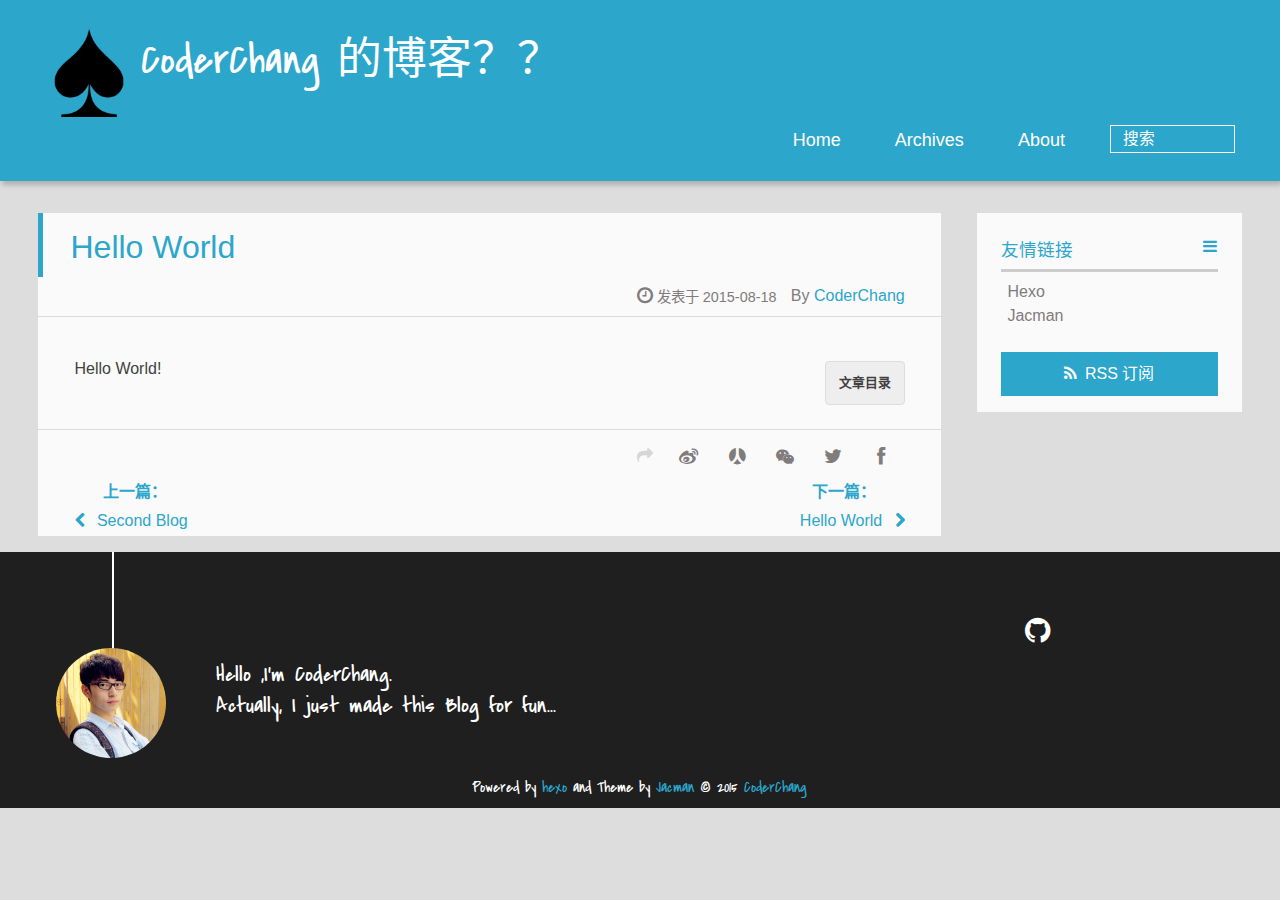
<file: 2015/08/18/Hello-World/index.html>
<!DOCTYPE HTML>
<html lang="zh-CN">
<head>
  <meta charset="UTF-8">
  
    <title>Hello World | CoderChang 的博客？？</title>
    <meta name="viewport" content="width=device-width, initial-scale=1,user-scalable=no">
    
    <meta name="author" content="CoderChang">
    

    
    <meta name="description" content="Hello World!">
<meta property="og:type" content="article">
<meta property="og:title" content="Hello World">
<meta property="og:url" content="http://yoursite.com/2015/08/18/Hello-World/index.html">
<meta property="og:site_name" content="CoderChang 的博客？？">
<meta property="og:description" content="Hello World!">
<meta property="og:updated_time" content="2015-08-18T07:27:28.000Z">
<meta name="twitter:card" content="summary">
<meta name="twitter:title" content="Hello World">
<meta name="twitter:description" content="Hello World!">

    
    <link rel="alternative" href="/atom.xml" title="CoderChang 的博客？？" type="application/atom+xml">
    
    
    <link rel="icon" href="/img/favicon.ico">
    
    
    <link rel="apple-touch-icon" href="/img/jacman.jpg">
    <link rel="apple-touch-icon-precomposed" href="/img/jacman.jpg">
    
    <link rel="stylesheet" href="/css/style.css" type="text/css">
</head>

  <body>
    <header>
      
<div>
		
			<div id="imglogo">
				<a href="/"><img src="/img/logo.png" alt="CoderChang 的博客？？" title="CoderChang 的博客？？"/></a>
			</div>
			
			<div id="textlogo">
				<h1 class="site-name"><a href="/" title="CoderChang 的博客？？">CoderChang 的博客？？</a></h1>
				<h2 class="blog-motto"></h2>
			</div>
			<div class="navbar"><a class="navbutton navmobile" href="#" title="菜单">
			</a></div>
			<nav class="animated">
				<ul>
					<ul>
					 
						<li><a href="/">Home</a></li>
					
						<li><a href="/archives">Archives</a></li>
					
						<li><a href="/about">About</a></li>
					
					<li>
 					
					<form class="search" action="//google.com/search" method="get" accept-charset="utf-8">
						<label>Search</label>
						<input type="search" id="search" name="q" autocomplete="off" maxlength="20" placeholder="搜索" />
						<input type="hidden" name="q" value="site:yoursite.com">
					</form>
					
					</li>
				</ul>
			</nav>			
</div>
    </header>
    <div id="container">
      <div id="main" class="post" itemscope itemprop="blogPost">
  
	<article itemprop="articleBody"> 
		<header class="article-info clearfix">
  <h1 itemprop="name">
    
      <a href="/2015/08/18/Hello-World/" title="Hello World" itemprop="url">Hello World</a>
  </h1>
  <p class="article-author">By
       
		<a href="/about" title="CoderChang" target="_blank" itemprop="author">CoderChang</a>
		
  <p class="article-time">
    <time datetime="2015-08-18T07:25:45.000Z" itemprop="datePublished"> 发表于 2015-08-18</time>
    
  </p>
</header>
	<div class="article-content">
		
		<div id="toc" class="toc-article">
			<strong class="toc-title">文章目录</strong>
		
			
		
		</div>
		
		<p>Hello World!</p>
  
	</div>
		<footer class="article-footer clearfix">
<div class="article-catetags">


</div>



	<div class="article-share" id="share">
	
	  <div data-url="http://yoursite.com/2015/08/18/Hello-World/" data-title="Hello World | CoderChang 的博客？？" data-tsina="null" class="share clearfix">
	  </div>
	
	</div>


</footer>

   	       
	</article>
	
<nav class="article-nav clearfix">
 
 <div class="prev" >
 <a href="/2015/08/18/Second-Blog/" title="Second Blog">
  <strong>上一篇：</strong><br/>
  <span>
  Second Blog</span>
</a>
</div>


<div class="next">
<a href="/2015/08/18/hello-world/"  title="Hello World">
 <strong>下一篇：</strong><br/> 
 <span>Hello World
</span>
</a>
</div>

</nav>

	

</div>  
      <div class="openaside"><a class="navbutton" href="#" title="显示侧边栏"></a></div>

  <div id="toc" class="toc-aside">
  <strong class="toc-title">文章目录</strong>
 
 
 
  </div>

<div id="asidepart">
<div class="closeaside"><a class="closebutton" href="#" title="隐藏侧边栏"></a></div>
<aside class="clearfix">

  

  

  <div class="linkslist">
  <p class="asidetitle">友情链接</p>
    <ul>
        
          <li>
            
            	<a href="https://hexo.io" target="_blank" title="Hexo">Hexo</a>
            
          </li>
        
          <li>
            
            	<a href="https://github.com/wuchong/jacman" target="_blank" title="Jacman">Jacman</a>
            
          </li>
        
    </ul>
</div>

  


  <div class="rsspart">
	<a href="/atom.xml" target="_blank" title="rss">RSS 订阅</a>
</div>

</aside>
</div>
    </div>
    <footer><div id="footer" >
	
	<div class="line">
		<span></span>
		<div class="author"></div>
	</div>
	
	
	<section class="info">
		<p> Hello ,I&#39;m CoderChang. <br/>
			Actually, I just made this Blog for fun...</p>
	</section>
	 
	<div class="social-font" class="clearfix">
		
		
		<a href="https://github.com/CoderChang" target="_blank" class="icon-github" title="github"></a>
		
		
		
		
		
		
		
		
		
	</div>
			
		

		<p class="copyright">
		Powered by <a href="http://hexo.io" target="_blank" title="hexo">hexo</a> and Theme by <a href="https://github.com/wuchong/jacman" target="_blank" title="Jacman">Jacman</a> © 2015 
		
		<a href="/about" target="_blank" title="CoderChang">CoderChang</a>
		
		
		</p>
</div>
</footer>
    <script src="/js/jquery-2.0.3.min.js"></script>
<script src="/js/jquery.imagesloaded.min.js"></script>
<script src="/js/gallery.js"></script>
<script src="/js/jquery.qrcode-0.12.0.min.js"></script>

<script type="text/javascript">
$(document).ready(function(){ 
  $('.navbar').click(function(){
    $('header nav').toggleClass('shownav');
  });
  var myWidth = 0;
  function getSize(){
    if( typeof( window.innerWidth ) == 'number' ) {
      myWidth = window.innerWidth;
    } else if( document.documentElement && document.documentElement.clientWidth) {
      myWidth = document.documentElement.clientWidth;
    };
  };
  var m = $('#main'),
      a = $('#asidepart'),
      c = $('.closeaside'),
      o = $('.openaside');
  c.click(function(){
    a.addClass('fadeOut').css('display', 'none');
    o.css('display', 'block').addClass('fadeIn');
    m.addClass('moveMain');
  });
  o.click(function(){
    o.css('display', 'none').removeClass('beforeFadeIn');
    a.css('display', 'block').removeClass('fadeOut').addClass('fadeIn');      
    m.removeClass('moveMain');
  });
  $(window).scroll(function(){
    o.css("top",Math.max(80,260-$(this).scrollTop()));
  });
  
  $(window).resize(function(){
    getSize(); 
    if (myWidth >= 1024) {
      $('header nav').removeClass('shownav');
    }else{
      m.removeClass('moveMain');
      a.css('display', 'block').removeClass('fadeOut');
      o.css('display', 'none');
      
      $('#toc.toc-aside').css('display', 'none');
        
    }
  });
});
</script>

<script type="text/javascript">
$(document).ready(function(){ 
  var ai = $('.article-content>iframe'),
      ae = $('.article-content>embed'),
      t  = $('#toc'),
      ta = $('#toc.toc-aside'),
      o  = $('.openaside'),
      c  = $('.closeaside');
  if(ai.length>0){
    ai.wrap('<div class="video-container" />');
  };
  if(ae.length>0){
   ae.wrap('<div class="video-container" />');
  };
  c.click(function(){
    ta.css('display', 'block').addClass('fadeIn');
  });
  o.click(function(){
    ta.css('display', 'none');
  });
  $(window).scroll(function(){
    ta.css("top",Math.max(140,320-$(this).scrollTop()));
  });
});
</script>


<script type="text/javascript">
$(document).ready(function(){ 
  var $this = $('.share'),
      url = $this.attr('data-url'),
      encodedUrl = encodeURIComponent(url),
      title = $this.attr('data-title'),
      tsina = $this.attr('data-tsina'),
      description = $this.attr('description');
  var html = [
  '<div class="hoverqrcode clearfix"></div>',
  '<a class="overlay" id="qrcode"></a>',
  '<a href="https://www.facebook.com/sharer.php?u=' + encodedUrl + '" class="article-share-facebook" target="_blank" title="Facebook"></a>',
  '<a href="https://twitter.com/intent/tweet?url=' + encodedUrl + '" class="article-share-twitter" target="_blank" title="Twitter"></a>',
  '<a href="#qrcode" class="article-share-qrcode" title="微信"></a>',
  '<a href="http://widget.renren.com/dialog/share?resourceUrl=' + encodedUrl + '&srcUrl=' + encodedUrl + '&title=' + title +'" class="article-share-renren" target="_blank" title="人人"></a>',
  '<a href="http://service.weibo.com/share/share.php?title='+title+'&url='+encodedUrl +'&ralateUid='+ tsina +'&searchPic=true&style=number' +'" class="article-share-weibo" target="_blank" title="微博"></a>',
  '<span title="Share to"></span>'
  ].join('');
  $this.append(html);

  $('.hoverqrcode').hide();

  var myWidth = 0;
  function updatehoverqrcode(){
    if( typeof( window.innerWidth ) == 'number' ) {
      myWidth = window.innerWidth;
    } else if( document.documentElement && document.documentElement.clientWidth) {
      myWidth = document.documentElement.clientWidth;
    };
    var qrsize = myWidth > 1024 ? 200:100;
    var options = {render: 'image', size: qrsize, fill: '#2ca6cb', text: url, radius: 0.5, quiet: 1};
    var p = $('.article-share-qrcode').position();
    $('.hoverqrcode').empty().css('width', qrsize).css('height', qrsize)
                          .css('left', p.left-qrsize/2+20).css('top', p.top-qrsize-10)
                          .qrcode(options);
  };
  $(window).resize(function(){
    $('.hoverqrcode').hide();
  });
  $('.article-share-qrcode').click(function(){
    updatehoverqrcode();
    $('.hoverqrcode').toggle();
  });
  $('.article-share-qrcode').hover(function(){}, function(){
      $('.hoverqrcode').hide();
  });
});   
</script>









<link rel="stylesheet" href="/fancybox/jquery.fancybox.css" media="screen" type="text/css">
<script src="/fancybox/jquery.fancybox.pack.js"></script>
<script type="text/javascript">
$(document).ready(function(){ 
  $('.article-content').each(function(i){
    $(this).find('img').each(function(){
      if ($(this).parent().hasClass('fancybox')) return;
      var alt = this.alt;
      if (alt) $(this).after('<span class="caption">' + alt + '</span>');
      $(this).wrap('<a href="' + this.src + '" title="' + alt + '" class="fancybox"></a>');
    });
    $(this).find('.fancybox').each(function(){
      $(this).attr('rel', 'article' + i);
    });
  });
  if($.fancybox){
    $('.fancybox').fancybox();
  }
}); 
</script>



<!-- Analytics Begin -->





<!-- Analytics End -->

<!-- Totop Begin -->

	<div id="totop">
	<a title="返回顶部"><img src="/img/scrollup.png"/></a>
	</div>
	<script src="/js/totop.js"></script>

<!-- Totop End -->

<!-- MathJax Begin -->
<!-- mathjax config similar to math.stackexchange -->


<!-- MathJax End -->

<!-- Tiny_search Begin -->

<!-- Tiny_search End -->

  </body>
</html>
</file>
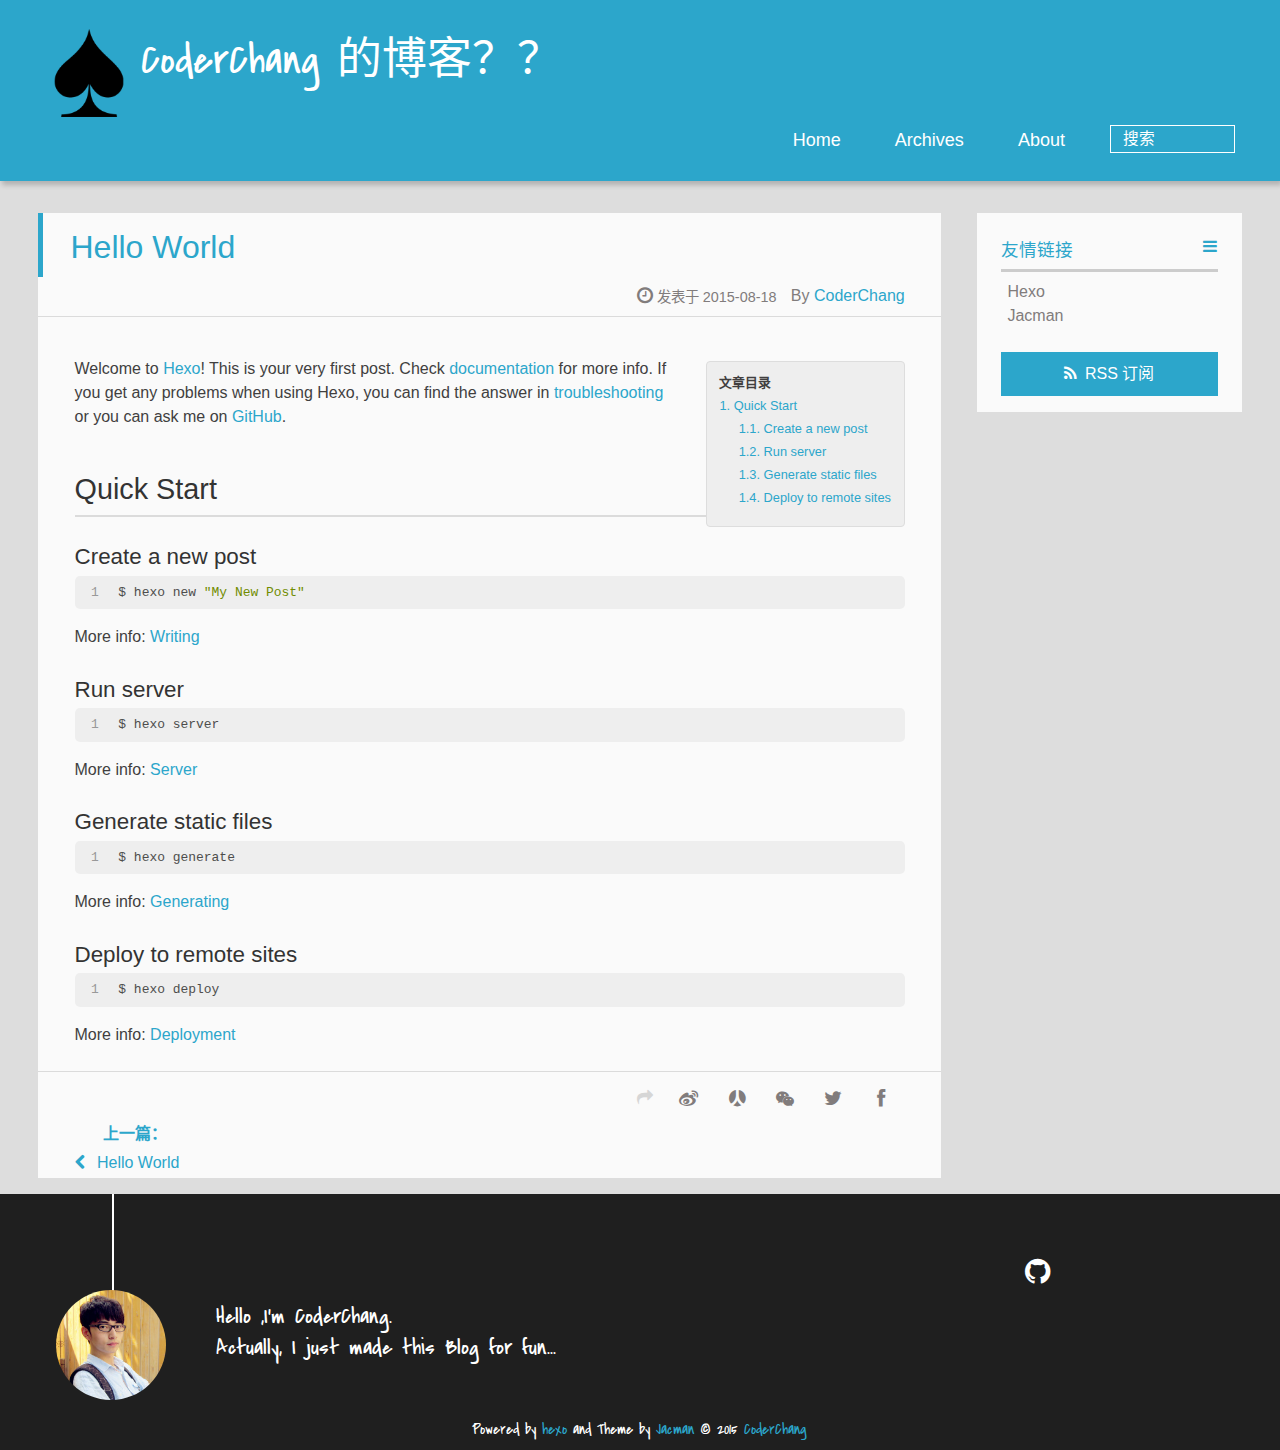
<file: 2015/08/18/hello-world/index.html>
<!DOCTYPE HTML>
<html lang="zh-CN">
<head>
  <meta charset="UTF-8">
  
    <title>Hello World | CoderChang 的博客？？</title>
    <meta name="viewport" content="width=device-width, initial-scale=1,user-scalable=no">
    
    <meta name="author" content="CoderChang">
    

    
    <meta name="description" content="Welcome to Hexo! This is your very first post. Check documentation for more info. If you get any problems when using Hexo, you can find the answer in troubleshooting or you can ask me on GitHub.
Quick">
<meta property="og:type" content="article">
<meta property="og:title" content="Hello World">
<meta property="og:url" content="http://yoursite.com/2015/08/18/hello-world/index.html">
<meta property="og:site_name" content="CoderChang 的博客？？">
<meta property="og:description" content="Welcome to Hexo! This is your very first post. Check documentation for more info. If you get any problems when using Hexo, you can find the answer in troubleshooting or you can ask me on GitHub.
Quick">
<meta property="og:updated_time" content="2015-08-18T07:09:40.000Z">
<meta name="twitter:card" content="summary">
<meta name="twitter:title" content="Hello World">
<meta name="twitter:description" content="Welcome to Hexo! This is your very first post. Check documentation for more info. If you get any problems when using Hexo, you can find the answer in troubleshooting or you can ask me on GitHub.
Quick">

    
    <link rel="alternative" href="/atom.xml" title="CoderChang 的博客？？" type="application/atom+xml">
    
    
    <link rel="icon" href="/img/favicon.ico">
    
    
    <link rel="apple-touch-icon" href="/img/jacman.jpg">
    <link rel="apple-touch-icon-precomposed" href="/img/jacman.jpg">
    
    <link rel="stylesheet" href="/css/style.css" type="text/css">
</head>

  <body>
    <header>
      
<div>
		
			<div id="imglogo">
				<a href="/"><img src="/img/logo.png" alt="CoderChang 的博客？？" title="CoderChang 的博客？？"/></a>
			</div>
			
			<div id="textlogo">
				<h1 class="site-name"><a href="/" title="CoderChang 的博客？？">CoderChang 的博客？？</a></h1>
				<h2 class="blog-motto"></h2>
			</div>
			<div class="navbar"><a class="navbutton navmobile" href="#" title="菜单">
			</a></div>
			<nav class="animated">
				<ul>
					<ul>
					 
						<li><a href="/">Home</a></li>
					
						<li><a href="/archives">Archives</a></li>
					
						<li><a href="/about">About</a></li>
					
					<li>
 					
					<form class="search" action="//google.com/search" method="get" accept-charset="utf-8">
						<label>Search</label>
						<input type="search" id="search" name="q" autocomplete="off" maxlength="20" placeholder="搜索" />
						<input type="hidden" name="q" value="site:yoursite.com">
					</form>
					
					</li>
				</ul>
			</nav>			
</div>
    </header>
    <div id="container">
      <div id="main" class="post" itemscope itemprop="blogPost">
  
	<article itemprop="articleBody"> 
		<header class="article-info clearfix">
  <h1 itemprop="name">
    
      <a href="/2015/08/18/hello-world/" title="Hello World" itemprop="url">Hello World</a>
  </h1>
  <p class="article-author">By
       
		<a href="/about" title="CoderChang" target="_blank" itemprop="author">CoderChang</a>
		
  <p class="article-time">
    <time datetime="2015-08-18T07:09:40.000Z" itemprop="datePublished"> 发表于 2015-08-18</time>
    
  </p>
</header>
	<div class="article-content">
		
		<div id="toc" class="toc-article">
			<strong class="toc-title">文章目录</strong>
		
			<ol class="toc"><li class="toc-item toc-level-2"><a class="toc-link" href="#Quick_Start"><span class="toc-number">1.</span> <span class="toc-text">Quick Start</span></a><ol class="toc-child"><li class="toc-item toc-level-3"><a class="toc-link" href="#Create_a_new_post"><span class="toc-number">1.1.</span> <span class="toc-text">Create a new post</span></a></li><li class="toc-item toc-level-3"><a class="toc-link" href="#Run_server"><span class="toc-number">1.2.</span> <span class="toc-text">Run server</span></a></li><li class="toc-item toc-level-3"><a class="toc-link" href="#Generate_static_files"><span class="toc-number">1.3.</span> <span class="toc-text">Generate static files</span></a></li><li class="toc-item toc-level-3"><a class="toc-link" href="#Deploy_to_remote_sites"><span class="toc-number">1.4.</span> <span class="toc-text">Deploy to remote sites</span></a></li></ol></li></ol>
		
		</div>
		
		<p>Welcome to <a href="http://hexo.io/" target="_blank" rel="external">Hexo</a>! This is your very first post. Check <a href="http://hexo.io/docs/" target="_blank" rel="external">documentation</a> for more info. If you get any problems when using Hexo, you can find the answer in <a href="http://hexo.io/docs/troubleshooting.html" target="_blank" rel="external">troubleshooting</a> or you can ask me on <a href="https://github.com/hexojs/hexo/issues" target="_blank" rel="external">GitHub</a>.</p>
<h2 id="Quick_Start">Quick Start</h2><h3 id="Create_a_new_post">Create a new post</h3><figure class="highlight bash"><table><tr><td class="gutter"><pre><span class="line">1</span><br></pre></td><td class="code"><pre><span class="line">$ hexo new <span class="string">"My New Post"</span></span><br></pre></td></tr></table></figure>
<p>More info: <a href="http://hexo.io/docs/writing.html" target="_blank" rel="external">Writing</a></p>
<h3 id="Run_server">Run server</h3><figure class="highlight bash"><table><tr><td class="gutter"><pre><span class="line">1</span><br></pre></td><td class="code"><pre><span class="line">$ hexo server</span><br></pre></td></tr></table></figure>
<p>More info: <a href="http://hexo.io/docs/server.html" target="_blank" rel="external">Server</a></p>
<h3 id="Generate_static_files">Generate static files</h3><figure class="highlight bash"><table><tr><td class="gutter"><pre><span class="line">1</span><br></pre></td><td class="code"><pre><span class="line">$ hexo generate</span><br></pre></td></tr></table></figure>
<p>More info: <a href="http://hexo.io/docs/generating.html" target="_blank" rel="external">Generating</a></p>
<h3 id="Deploy_to_remote_sites">Deploy to remote sites</h3><figure class="highlight bash"><table><tr><td class="gutter"><pre><span class="line">1</span><br></pre></td><td class="code"><pre><span class="line">$ hexo deploy</span><br></pre></td></tr></table></figure>
<p>More info: <a href="http://hexo.io/docs/deployment.html" target="_blank" rel="external">Deployment</a></p>
  
	</div>
		<footer class="article-footer clearfix">
<div class="article-catetags">


</div>



	<div class="article-share" id="share">
	
	  <div data-url="http://yoursite.com/2015/08/18/hello-world/" data-title="Hello World | CoderChang 的博客？？" data-tsina="null" class="share clearfix">
	  </div>
	
	</div>


</footer>

   	       
	</article>
	
<nav class="article-nav clearfix">
 
 <div class="prev" >
 <a href="/2015/08/18/Hello-World/" title="Hello World">
  <strong>上一篇：</strong><br/>
  <span>
  Hello World</span>
</a>
</div>


</nav>

	

</div>  
      <div class="openaside"><a class="navbutton" href="#" title="显示侧边栏"></a></div>

  <div id="toc" class="toc-aside">
  <strong class="toc-title">文章目录</strong>
 
 <ol class="toc"><li class="toc-item toc-level-2"><a class="toc-link" href="#Quick_Start"><span class="toc-number">1.</span> <span class="toc-text">Quick Start</span></a><ol class="toc-child"><li class="toc-item toc-level-3"><a class="toc-link" href="#Create_a_new_post"><span class="toc-number">1.1.</span> <span class="toc-text">Create a new post</span></a></li><li class="toc-item toc-level-3"><a class="toc-link" href="#Run_server"><span class="toc-number">1.2.</span> <span class="toc-text">Run server</span></a></li><li class="toc-item toc-level-3"><a class="toc-link" href="#Generate_static_files"><span class="toc-number">1.3.</span> <span class="toc-text">Generate static files</span></a></li><li class="toc-item toc-level-3"><a class="toc-link" href="#Deploy_to_remote_sites"><span class="toc-number">1.4.</span> <span class="toc-text">Deploy to remote sites</span></a></li></ol></li></ol>
 
  </div>

<div id="asidepart">
<div class="closeaside"><a class="closebutton" href="#" title="隐藏侧边栏"></a></div>
<aside class="clearfix">

  

  

  <div class="linkslist">
  <p class="asidetitle">友情链接</p>
    <ul>
        
          <li>
            
            	<a href="https://hexo.io" target="_blank" title="Hexo">Hexo</a>
            
          </li>
        
          <li>
            
            	<a href="https://github.com/wuchong/jacman" target="_blank" title="Jacman">Jacman</a>
            
          </li>
        
    </ul>
</div>

  


  <div class="rsspart">
	<a href="/atom.xml" target="_blank" title="rss">RSS 订阅</a>
</div>

</aside>
</div>
    </div>
    <footer><div id="footer" >
	
	<div class="line">
		<span></span>
		<div class="author"></div>
	</div>
	
	
	<section class="info">
		<p> Hello ,I&#39;m CoderChang. <br/>
			Actually, I just made this Blog for fun...</p>
	</section>
	 
	<div class="social-font" class="clearfix">
		
		
		<a href="https://github.com/CoderChang" target="_blank" class="icon-github" title="github"></a>
		
		
		
		
		
		
		
		
		
	</div>
			
		

		<p class="copyright">
		Powered by <a href="http://hexo.io" target="_blank" title="hexo">hexo</a> and Theme by <a href="https://github.com/wuchong/jacman" target="_blank" title="Jacman">Jacman</a> © 2015 
		
		<a href="/about" target="_blank" title="CoderChang">CoderChang</a>
		
		
		</p>
</div>
</footer>
    <script src="/js/jquery-2.0.3.min.js"></script>
<script src="/js/jquery.imagesloaded.min.js"></script>
<script src="/js/gallery.js"></script>
<script src="/js/jquery.qrcode-0.12.0.min.js"></script>

<script type="text/javascript">
$(document).ready(function(){ 
  $('.navbar').click(function(){
    $('header nav').toggleClass('shownav');
  });
  var myWidth = 0;
  function getSize(){
    if( typeof( window.innerWidth ) == 'number' ) {
      myWidth = window.innerWidth;
    } else if( document.documentElement && document.documentElement.clientWidth) {
      myWidth = document.documentElement.clientWidth;
    };
  };
  var m = $('#main'),
      a = $('#asidepart'),
      c = $('.closeaside'),
      o = $('.openaside');
  c.click(function(){
    a.addClass('fadeOut').css('display', 'none');
    o.css('display', 'block').addClass('fadeIn');
    m.addClass('moveMain');
  });
  o.click(function(){
    o.css('display', 'none').removeClass('beforeFadeIn');
    a.css('display', 'block').removeClass('fadeOut').addClass('fadeIn');      
    m.removeClass('moveMain');
  });
  $(window).scroll(function(){
    o.css("top",Math.max(80,260-$(this).scrollTop()));
  });
  
  $(window).resize(function(){
    getSize(); 
    if (myWidth >= 1024) {
      $('header nav').removeClass('shownav');
    }else{
      m.removeClass('moveMain');
      a.css('display', 'block').removeClass('fadeOut');
      o.css('display', 'none');
      
      $('#toc.toc-aside').css('display', 'none');
        
    }
  });
});
</script>

<script type="text/javascript">
$(document).ready(function(){ 
  var ai = $('.article-content>iframe'),
      ae = $('.article-content>embed'),
      t  = $('#toc'),
      ta = $('#toc.toc-aside'),
      o  = $('.openaside'),
      c  = $('.closeaside');
  if(ai.length>0){
    ai.wrap('<div class="video-container" />');
  };
  if(ae.length>0){
   ae.wrap('<div class="video-container" />');
  };
  c.click(function(){
    ta.css('display', 'block').addClass('fadeIn');
  });
  o.click(function(){
    ta.css('display', 'none');
  });
  $(window).scroll(function(){
    ta.css("top",Math.max(140,320-$(this).scrollTop()));
  });
});
</script>


<script type="text/javascript">
$(document).ready(function(){ 
  var $this = $('.share'),
      url = $this.attr('data-url'),
      encodedUrl = encodeURIComponent(url),
      title = $this.attr('data-title'),
      tsina = $this.attr('data-tsina'),
      description = $this.attr('description');
  var html = [
  '<div class="hoverqrcode clearfix"></div>',
  '<a class="overlay" id="qrcode"></a>',
  '<a href="https://www.facebook.com/sharer.php?u=' + encodedUrl + '" class="article-share-facebook" target="_blank" title="Facebook"></a>',
  '<a href="https://twitter.com/intent/tweet?url=' + encodedUrl + '" class="article-share-twitter" target="_blank" title="Twitter"></a>',
  '<a href="#qrcode" class="article-share-qrcode" title="微信"></a>',
  '<a href="http://widget.renren.com/dialog/share?resourceUrl=' + encodedUrl + '&srcUrl=' + encodedUrl + '&title=' + title +'" class="article-share-renren" target="_blank" title="人人"></a>',
  '<a href="http://service.weibo.com/share/share.php?title='+title+'&url='+encodedUrl +'&ralateUid='+ tsina +'&searchPic=true&style=number' +'" class="article-share-weibo" target="_blank" title="微博"></a>',
  '<span title="Share to"></span>'
  ].join('');
  $this.append(html);

  $('.hoverqrcode').hide();

  var myWidth = 0;
  function updatehoverqrcode(){
    if( typeof( window.innerWidth ) == 'number' ) {
      myWidth = window.innerWidth;
    } else if( document.documentElement && document.documentElement.clientWidth) {
      myWidth = document.documentElement.clientWidth;
    };
    var qrsize = myWidth > 1024 ? 200:100;
    var options = {render: 'image', size: qrsize, fill: '#2ca6cb', text: url, radius: 0.5, quiet: 1};
    var p = $('.article-share-qrcode').position();
    $('.hoverqrcode').empty().css('width', qrsize).css('height', qrsize)
                          .css('left', p.left-qrsize/2+20).css('top', p.top-qrsize-10)
                          .qrcode(options);
  };
  $(window).resize(function(){
    $('.hoverqrcode').hide();
  });
  $('.article-share-qrcode').click(function(){
    updatehoverqrcode();
    $('.hoverqrcode').toggle();
  });
  $('.article-share-qrcode').hover(function(){}, function(){
      $('.hoverqrcode').hide();
  });
});   
</script>









<link rel="stylesheet" href="/fancybox/jquery.fancybox.css" media="screen" type="text/css">
<script src="/fancybox/jquery.fancybox.pack.js"></script>
<script type="text/javascript">
$(document).ready(function(){ 
  $('.article-content').each(function(i){
    $(this).find('img').each(function(){
      if ($(this).parent().hasClass('fancybox')) return;
      var alt = this.alt;
      if (alt) $(this).after('<span class="caption">' + alt + '</span>');
      $(this).wrap('<a href="' + this.src + '" title="' + alt + '" class="fancybox"></a>');
    });
    $(this).find('.fancybox').each(function(){
      $(this).attr('rel', 'article' + i);
    });
  });
  if($.fancybox){
    $('.fancybox').fancybox();
  }
}); 
</script>



<!-- Analytics Begin -->





<!-- Analytics End -->

<!-- Totop Begin -->

	<div id="totop">
	<a title="返回顶部"><img src="/img/scrollup.png"/></a>
	</div>
	<script src="/js/totop.js"></script>

<!-- Totop End -->

<!-- MathJax Begin -->
<!-- mathjax config similar to math.stackexchange -->


<!-- MathJax End -->

<!-- Tiny_search Begin -->

<!-- Tiny_search End -->

  </body>
</html>
</file>
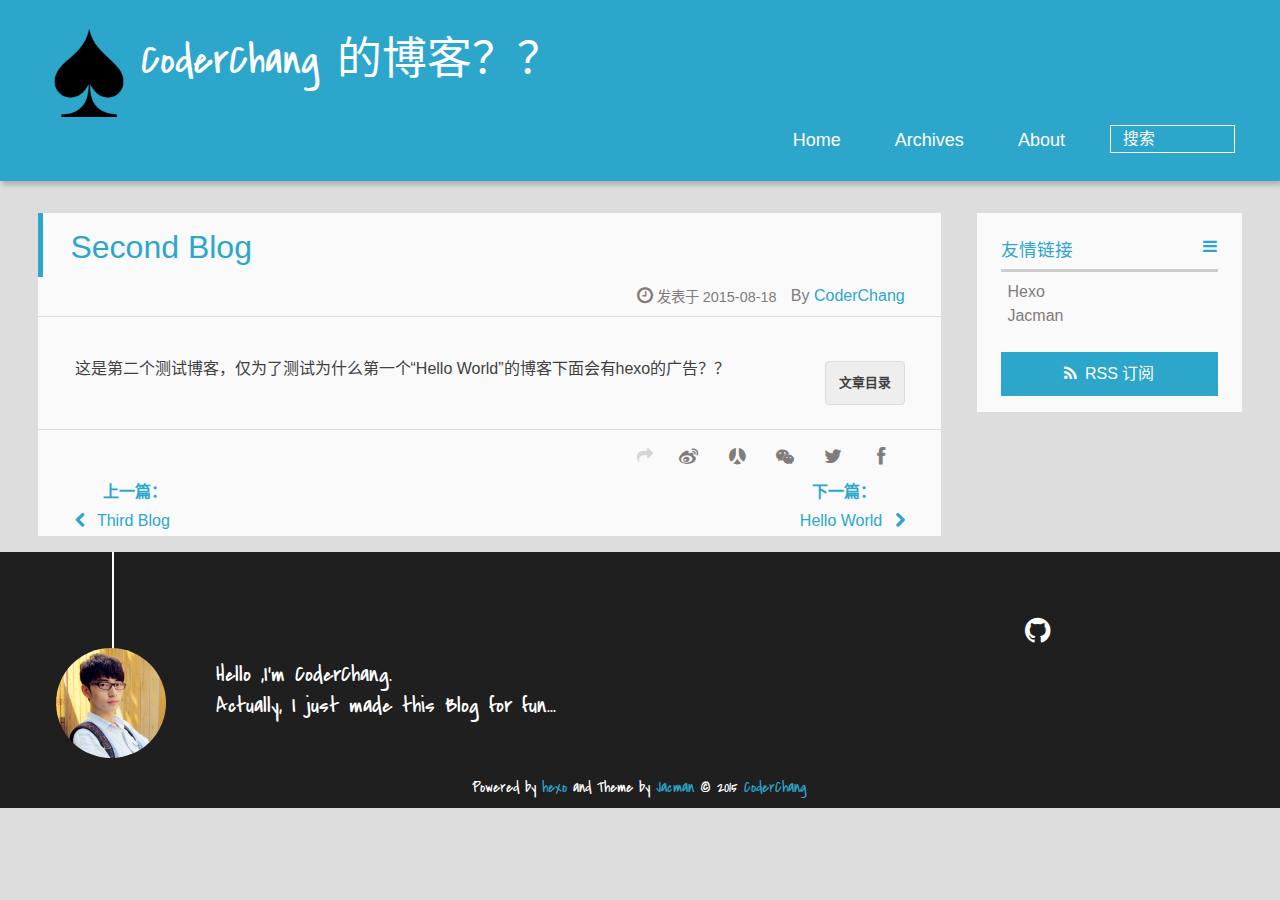
<file: 2015/08/18/Second-Blog/index.html>
<!DOCTYPE HTML>
<html lang="zh-CN">
<head>
  <meta charset="UTF-8">
  
    <title>Second Blog | CoderChang 的博客？？</title>
    <meta name="viewport" content="width=device-width, initial-scale=1,user-scalable=no">
    
    <meta name="author" content="CoderChang">
    

    
    <meta name="description" content="这是第二个测试博客，仅为了测试为什么第一个“Hello World”的博客下面会有hexo的广告？？">
<meta property="og:type" content="article">
<meta property="og:title" content="Second Blog">
<meta property="og:url" content="http://yoursite.com/2015/08/18/Second-Blog/index.html">
<meta property="og:site_name" content="CoderChang 的博客？？">
<meta property="og:description" content="这是第二个测试博客，仅为了测试为什么第一个“Hello World”的博客下面会有hexo的广告？？">
<meta property="og:updated_time" content="2015-08-18T08:08:04.000Z">
<meta name="twitter:card" content="summary">
<meta name="twitter:title" content="Second Blog">
<meta name="twitter:description" content="这是第二个测试博客，仅为了测试为什么第一个“Hello World”的博客下面会有hexo的广告？？">

    
    <link rel="alternative" href="/atom.xml" title="CoderChang 的博客？？" type="application/atom+xml">
    
    
    <link rel="icon" href="/img/favicon.ico">
    
    
    <link rel="apple-touch-icon" href="/img/jacman.jpg">
    <link rel="apple-touch-icon-precomposed" href="/img/jacman.jpg">
    
    <link rel="stylesheet" href="/css/style.css" type="text/css">
</head>

  <body>
    <header>
      
<div>
		
			<div id="imglogo">
				<a href="/"><img src="/img/logo.png" alt="CoderChang 的博客？？" title="CoderChang 的博客？？"/></a>
			</div>
			
			<div id="textlogo">
				<h1 class="site-name"><a href="/" title="CoderChang 的博客？？">CoderChang 的博客？？</a></h1>
				<h2 class="blog-motto"></h2>
			</div>
			<div class="navbar"><a class="navbutton navmobile" href="#" title="菜单">
			</a></div>
			<nav class="animated">
				<ul>
					<ul>
					 
						<li><a href="/">Home</a></li>
					
						<li><a href="/archives">Archives</a></li>
					
						<li><a href="/about">About</a></li>
					
					<li>
 					
					<form class="search" action="//google.com/search" method="get" accept-charset="utf-8">
						<label>Search</label>
						<input type="search" id="search" name="q" autocomplete="off" maxlength="20" placeholder="搜索" />
						<input type="hidden" name="q" value="site:yoursite.com">
					</form>
					
					</li>
				</ul>
			</nav>			
</div>
    </header>
    <div id="container">
      <div id="main" class="post" itemscope itemprop="blogPost">
  
	<article itemprop="articleBody"> 
		<header class="article-info clearfix">
  <h1 itemprop="name">
    
      <a href="/2015/08/18/Second-Blog/" title="Second Blog" itemprop="url">Second Blog</a>
  </h1>
  <p class="article-author">By
       
		<a href="/about" title="CoderChang" target="_blank" itemprop="author">CoderChang</a>
		
  <p class="article-time">
    <time datetime="2015-08-18T08:06:50.000Z" itemprop="datePublished"> 发表于 2015-08-18</time>
    
  </p>
</header>
	<div class="article-content">
		
		<div id="toc" class="toc-article">
			<strong class="toc-title">文章目录</strong>
		
			
		
		</div>
		
		<p>这是第二个测试博客，仅为了测试为什么第一个“Hello World”的博客下面会有hexo的广告？？</p>
  
	</div>
		<footer class="article-footer clearfix">
<div class="article-catetags">


</div>



	<div class="article-share" id="share">
	
	  <div data-url="http://yoursite.com/2015/08/18/Second-Blog/" data-title="Second Blog | CoderChang 的博客？？" data-tsina="null" class="share clearfix">
	  </div>
	
	</div>


</footer>

   	       
	</article>
	
<nav class="article-nav clearfix">
 
 <div class="prev" >
 <a href="/2015/08/18/Third-Blog/" title="Third Blog">
  <strong>上一篇：</strong><br/>
  <span>
  Third Blog</span>
</a>
</div>


<div class="next">
<a href="/2015/08/18/Hello-World/"  title="Hello World">
 <strong>下一篇：</strong><br/> 
 <span>Hello World
</span>
</a>
</div>

</nav>

	

</div>  
      <div class="openaside"><a class="navbutton" href="#" title="显示侧边栏"></a></div>

  <div id="toc" class="toc-aside">
  <strong class="toc-title">文章目录</strong>
 
 
 
  </div>

<div id="asidepart">
<div class="closeaside"><a class="closebutton" href="#" title="隐藏侧边栏"></a></div>
<aside class="clearfix">

  

  

  <div class="linkslist">
  <p class="asidetitle">友情链接</p>
    <ul>
        
          <li>
            
            	<a href="https://hexo.io" target="_blank" title="Hexo">Hexo</a>
            
          </li>
        
          <li>
            
            	<a href="https://github.com/wuchong/jacman" target="_blank" title="Jacman">Jacman</a>
            
          </li>
        
    </ul>
</div>

  


  <div class="rsspart">
	<a href="/atom.xml" target="_blank" title="rss">RSS 订阅</a>
</div>

</aside>
</div>
    </div>
    <footer><div id="footer" >
	
	<div class="line">
		<span></span>
		<div class="author"></div>
	</div>
	
	
	<section class="info">
		<p> Hello ,I&#39;m CoderChang. <br/>
			Actually, I just made this Blog for fun...</p>
	</section>
	 
	<div class="social-font" class="clearfix">
		
		
		<a href="https://github.com/CoderChang" target="_blank" class="icon-github" title="github"></a>
		
		
		
		
		
		
		
		
		
	</div>
			
		

		<p class="copyright">
		Powered by <a href="http://hexo.io" target="_blank" title="hexo">hexo</a> and Theme by <a href="https://github.com/wuchong/jacman" target="_blank" title="Jacman">Jacman</a> © 2015 
		
		<a href="/about" target="_blank" title="CoderChang">CoderChang</a>
		
		
		</p>
</div>
</footer>
    <script src="/js/jquery-2.0.3.min.js"></script>
<script src="/js/jquery.imagesloaded.min.js"></script>
<script src="/js/gallery.js"></script>
<script src="/js/jquery.qrcode-0.12.0.min.js"></script>

<script type="text/javascript">
$(document).ready(function(){ 
  $('.navbar').click(function(){
    $('header nav').toggleClass('shownav');
  });
  var myWidth = 0;
  function getSize(){
    if( typeof( window.innerWidth ) == 'number' ) {
      myWidth = window.innerWidth;
    } else if( document.documentElement && document.documentElement.clientWidth) {
      myWidth = document.documentElement.clientWidth;
    };
  };
  var m = $('#main'),
      a = $('#asidepart'),
      c = $('.closeaside'),
      o = $('.openaside');
  c.click(function(){
    a.addClass('fadeOut').css('display', 'none');
    o.css('display', 'block').addClass('fadeIn');
    m.addClass('moveMain');
  });
  o.click(function(){
    o.css('display', 'none').removeClass('beforeFadeIn');
    a.css('display', 'block').removeClass('fadeOut').addClass('fadeIn');      
    m.removeClass('moveMain');
  });
  $(window).scroll(function(){
    o.css("top",Math.max(80,260-$(this).scrollTop()));
  });
  
  $(window).resize(function(){
    getSize(); 
    if (myWidth >= 1024) {
      $('header nav').removeClass('shownav');
    }else{
      m.removeClass('moveMain');
      a.css('display', 'block').removeClass('fadeOut');
      o.css('display', 'none');
      
      $('#toc.toc-aside').css('display', 'none');
        
    }
  });
});
</script>

<script type="text/javascript">
$(document).ready(function(){ 
  var ai = $('.article-content>iframe'),
      ae = $('.article-content>embed'),
      t  = $('#toc'),
      ta = $('#toc.toc-aside'),
      o  = $('.openaside'),
      c  = $('.closeaside');
  if(ai.length>0){
    ai.wrap('<div class="video-container" />');
  };
  if(ae.length>0){
   ae.wrap('<div class="video-container" />');
  };
  c.click(function(){
    ta.css('display', 'block').addClass('fadeIn');
  });
  o.click(function(){
    ta.css('display', 'none');
  });
  $(window).scroll(function(){
    ta.css("top",Math.max(140,320-$(this).scrollTop()));
  });
});
</script>


<script type="text/javascript">
$(document).ready(function(){ 
  var $this = $('.share'),
      url = $this.attr('data-url'),
      encodedUrl = encodeURIComponent(url),
      title = $this.attr('data-title'),
      tsina = $this.attr('data-tsina'),
      description = $this.attr('description');
  var html = [
  '<div class="hoverqrcode clearfix"></div>',
  '<a class="overlay" id="qrcode"></a>',
  '<a href="https://www.facebook.com/sharer.php?u=' + encodedUrl + '" class="article-share-facebook" target="_blank" title="Facebook"></a>',
  '<a href="https://twitter.com/intent/tweet?url=' + encodedUrl + '" class="article-share-twitter" target="_blank" title="Twitter"></a>',
  '<a href="#qrcode" class="article-share-qrcode" title="微信"></a>',
  '<a href="http://widget.renren.com/dialog/share?resourceUrl=' + encodedUrl + '&srcUrl=' + encodedUrl + '&title=' + title +'" class="article-share-renren" target="_blank" title="人人"></a>',
  '<a href="http://service.weibo.com/share/share.php?title='+title+'&url='+encodedUrl +'&ralateUid='+ tsina +'&searchPic=true&style=number' +'" class="article-share-weibo" target="_blank" title="微博"></a>',
  '<span title="Share to"></span>'
  ].join('');
  $this.append(html);

  $('.hoverqrcode').hide();

  var myWidth = 0;
  function updatehoverqrcode(){
    if( typeof( window.innerWidth ) == 'number' ) {
      myWidth = window.innerWidth;
    } else if( document.documentElement && document.documentElement.clientWidth) {
      myWidth = document.documentElement.clientWidth;
    };
    var qrsize = myWidth > 1024 ? 200:100;
    var options = {render: 'image', size: qrsize, fill: '#2ca6cb', text: url, radius: 0.5, quiet: 1};
    var p = $('.article-share-qrcode').position();
    $('.hoverqrcode').empty().css('width', qrsize).css('height', qrsize)
                          .css('left', p.left-qrsize/2+20).css('top', p.top-qrsize-10)
                          .qrcode(options);
  };
  $(window).resize(function(){
    $('.hoverqrcode').hide();
  });
  $('.article-share-qrcode').click(function(){
    updatehoverqrcode();
    $('.hoverqrcode').toggle();
  });
  $('.article-share-qrcode').hover(function(){}, function(){
      $('.hoverqrcode').hide();
  });
});   
</script>









<link rel="stylesheet" href="/fancybox/jquery.fancybox.css" media="screen" type="text/css">
<script src="/fancybox/jquery.fancybox.pack.js"></script>
<script type="text/javascript">
$(document).ready(function(){ 
  $('.article-content').each(function(i){
    $(this).find('img').each(function(){
      if ($(this).parent().hasClass('fancybox')) return;
      var alt = this.alt;
      if (alt) $(this).after('<span class="caption">' + alt + '</span>');
      $(this).wrap('<a href="' + this.src + '" title="' + alt + '" class="fancybox"></a>');
    });
    $(this).find('.fancybox').each(function(){
      $(this).attr('rel', 'article' + i);
    });
  });
  if($.fancybox){
    $('.fancybox').fancybox();
  }
}); 
</script>



<!-- Analytics Begin -->





<!-- Analytics End -->

<!-- Totop Begin -->

	<div id="totop">
	<a title="返回顶部"><img src="/img/scrollup.png"/></a>
	</div>
	<script src="/js/totop.js"></script>

<!-- Totop End -->

<!-- MathJax Begin -->
<!-- mathjax config similar to math.stackexchange -->


<!-- MathJax End -->

<!-- Tiny_search Begin -->

<!-- Tiny_search End -->

  </body>
</html>
</file>
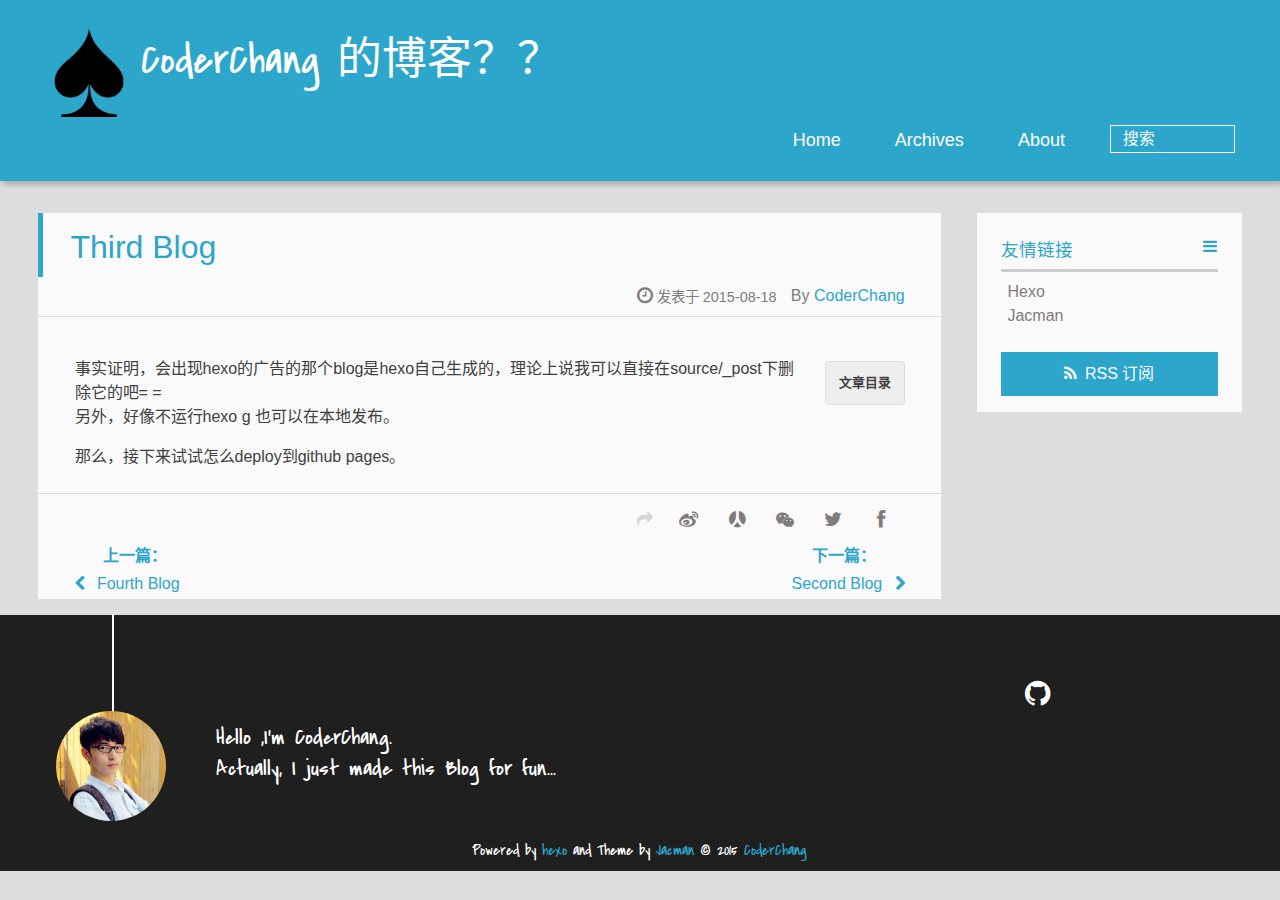
<file: 2015/08/18/Third-Blog/index.html>
<!DOCTYPE HTML>
<html lang="zh-CN">
<head>
  <meta charset="UTF-8">
  
    <title>Third Blog | CoderChang 的博客？？</title>
    <meta name="viewport" content="width=device-width, initial-scale=1,user-scalable=no">
    
    <meta name="author" content="CoderChang">
    

    
    <meta name="description" content="事实证明，会出现hexo的广告的那个blog是hexo自己生成的，理论上说我可以直接在source/_post下删除它的吧= =另外，好像不运行hexo g 也可以在本地发布。
那么，接下来试试怎么deploy到github pages。">
<meta property="og:type" content="article">
<meta property="og:title" content="Third Blog">
<meta property="og:url" content="http://yoursite.com/2015/08/18/Third-Blog/index.html">
<meta property="og:site_name" content="CoderChang 的博客？？">
<meta property="og:description" content="事实证明，会出现hexo的广告的那个blog是hexo自己生成的，理论上说我可以直接在source/_post下删除它的吧= =另外，好像不运行hexo g 也可以在本地发布。
那么，接下来试试怎么deploy到github pages。">
<meta property="og:updated_time" content="2015-08-18T08:13:42.000Z">
<meta name="twitter:card" content="summary">
<meta name="twitter:title" content="Third Blog">
<meta name="twitter:description" content="事实证明，会出现hexo的广告的那个blog是hexo自己生成的，理论上说我可以直接在source/_post下删除它的吧= =另外，好像不运行hexo g 也可以在本地发布。
那么，接下来试试怎么deploy到github pages。">

    
    <link rel="alternative" href="/atom.xml" title="CoderChang 的博客？？" type="application/atom+xml">
    
    
    <link rel="icon" href="/img/favicon.ico">
    
    
    <link rel="apple-touch-icon" href="/img/jacman.jpg">
    <link rel="apple-touch-icon-precomposed" href="/img/jacman.jpg">
    
    <link rel="stylesheet" href="/css/style.css" type="text/css">
</head>

  <body>
    <header>
      
<div>
		
			<div id="imglogo">
				<a href="/"><img src="/img/logo.png" alt="CoderChang 的博客？？" title="CoderChang 的博客？？"/></a>
			</div>
			
			<div id="textlogo">
				<h1 class="site-name"><a href="/" title="CoderChang 的博客？？">CoderChang 的博客？？</a></h1>
				<h2 class="blog-motto"></h2>
			</div>
			<div class="navbar"><a class="navbutton navmobile" href="#" title="菜单">
			</a></div>
			<nav class="animated">
				<ul>
					<ul>
					 
						<li><a href="/">Home</a></li>
					
						<li><a href="/archives">Archives</a></li>
					
						<li><a href="/about">About</a></li>
					
					<li>
 					
					<form class="search" action="//google.com/search" method="get" accept-charset="utf-8">
						<label>Search</label>
						<input type="search" id="search" name="q" autocomplete="off" maxlength="20" placeholder="搜索" />
						<input type="hidden" name="q" value="site:yoursite.com">
					</form>
					
					</li>
				</ul>
			</nav>			
</div>
    </header>
    <div id="container">
      <div id="main" class="post" itemscope itemprop="blogPost">
  
	<article itemprop="articleBody"> 
		<header class="article-info clearfix">
  <h1 itemprop="name">
    
      <a href="/2015/08/18/Third-Blog/" title="Third Blog" itemprop="url">Third Blog</a>
  </h1>
  <p class="article-author">By
       
		<a href="/about" title="CoderChang" target="_blank" itemprop="author">CoderChang</a>
		
  <p class="article-time">
    <time datetime="2015-08-18T08:11:47.000Z" itemprop="datePublished"> 发表于 2015-08-18</time>
    
  </p>
</header>
	<div class="article-content">
		
		<div id="toc" class="toc-article">
			<strong class="toc-title">文章目录</strong>
		
			
		
		</div>
		
		<p>事实证明，会出现hexo的广告的那个blog是hexo自己生成的，理论上说我可以直接在source/_post下删除它的吧= =<br>另外，好像不运行hexo g 也可以在本地发布。</p>
<p>那么，接下来试试怎么deploy到github pages。</p>
  
	</div>
		<footer class="article-footer clearfix">
<div class="article-catetags">


</div>



	<div class="article-share" id="share">
	
	  <div data-url="http://yoursite.com/2015/08/18/Third-Blog/" data-title="Third Blog | CoderChang 的博客？？" data-tsina="null" class="share clearfix">
	  </div>
	
	</div>


</footer>

   	       
	</article>
	
<nav class="article-nav clearfix">
 
 <div class="prev" >
 <a href="/2015/08/18/Fourth-Blog/" title="Fourth Blog">
  <strong>上一篇：</strong><br/>
  <span>
  Fourth Blog</span>
</a>
</div>


<div class="next">
<a href="/2015/08/18/Second-Blog/"  title="Second Blog">
 <strong>下一篇：</strong><br/> 
 <span>Second Blog
</span>
</a>
</div>

</nav>

	

</div>  
      <div class="openaside"><a class="navbutton" href="#" title="显示侧边栏"></a></div>

  <div id="toc" class="toc-aside">
  <strong class="toc-title">文章目录</strong>
 
 
 
  </div>

<div id="asidepart">
<div class="closeaside"><a class="closebutton" href="#" title="隐藏侧边栏"></a></div>
<aside class="clearfix">

  

  

  <div class="linkslist">
  <p class="asidetitle">友情链接</p>
    <ul>
        
          <li>
            
            	<a href="https://hexo.io" target="_blank" title="Hexo">Hexo</a>
            
          </li>
        
          <li>
            
            	<a href="https://github.com/wuchong/jacman" target="_blank" title="Jacman">Jacman</a>
            
          </li>
        
    </ul>
</div>

  


  <div class="rsspart">
	<a href="/atom.xml" target="_blank" title="rss">RSS 订阅</a>
</div>

</aside>
</div>
    </div>
    <footer><div id="footer" >
	
	<div class="line">
		<span></span>
		<div class="author"></div>
	</div>
	
	
	<section class="info">
		<p> Hello ,I&#39;m CoderChang. <br/>
			Actually, I just made this Blog for fun...</p>
	</section>
	 
	<div class="social-font" class="clearfix">
		
		
		<a href="https://github.com/CoderChang" target="_blank" class="icon-github" title="github"></a>
		
		
		
		
		
		
		
		
		
	</div>
			
		

		<p class="copyright">
		Powered by <a href="http://hexo.io" target="_blank" title="hexo">hexo</a> and Theme by <a href="https://github.com/wuchong/jacman" target="_blank" title="Jacman">Jacman</a> © 2015 
		
		<a href="/about" target="_blank" title="CoderChang">CoderChang</a>
		
		
		</p>
</div>
</footer>
    <script src="/js/jquery-2.0.3.min.js"></script>
<script src="/js/jquery.imagesloaded.min.js"></script>
<script src="/js/gallery.js"></script>
<script src="/js/jquery.qrcode-0.12.0.min.js"></script>

<script type="text/javascript">
$(document).ready(function(){ 
  $('.navbar').click(function(){
    $('header nav').toggleClass('shownav');
  });
  var myWidth = 0;
  function getSize(){
    if( typeof( window.innerWidth ) == 'number' ) {
      myWidth = window.innerWidth;
    } else if( document.documentElement && document.documentElement.clientWidth) {
      myWidth = document.documentElement.clientWidth;
    };
  };
  var m = $('#main'),
      a = $('#asidepart'),
      c = $('.closeaside'),
      o = $('.openaside');
  c.click(function(){
    a.addClass('fadeOut').css('display', 'none');
    o.css('display', 'block').addClass('fadeIn');
    m.addClass('moveMain');
  });
  o.click(function(){
    o.css('display', 'none').removeClass('beforeFadeIn');
    a.css('display', 'block').removeClass('fadeOut').addClass('fadeIn');      
    m.removeClass('moveMain');
  });
  $(window).scroll(function(){
    o.css("top",Math.max(80,260-$(this).scrollTop()));
  });
  
  $(window).resize(function(){
    getSize(); 
    if (myWidth >= 1024) {
      $('header nav').removeClass('shownav');
    }else{
      m.removeClass('moveMain');
      a.css('display', 'block').removeClass('fadeOut');
      o.css('display', 'none');
      
      $('#toc.toc-aside').css('display', 'none');
        
    }
  });
});
</script>

<script type="text/javascript">
$(document).ready(function(){ 
  var ai = $('.article-content>iframe'),
      ae = $('.article-content>embed'),
      t  = $('#toc'),
      ta = $('#toc.toc-aside'),
      o  = $('.openaside'),
      c  = $('.closeaside');
  if(ai.length>0){
    ai.wrap('<div class="video-container" />');
  };
  if(ae.length>0){
   ae.wrap('<div class="video-container" />');
  };
  c.click(function(){
    ta.css('display', 'block').addClass('fadeIn');
  });
  o.click(function(){
    ta.css('display', 'none');
  });
  $(window).scroll(function(){
    ta.css("top",Math.max(140,320-$(this).scrollTop()));
  });
});
</script>


<script type="text/javascript">
$(document).ready(function(){ 
  var $this = $('.share'),
      url = $this.attr('data-url'),
      encodedUrl = encodeURIComponent(url),
      title = $this.attr('data-title'),
      tsina = $this.attr('data-tsina'),
      description = $this.attr('description');
  var html = [
  '<div class="hoverqrcode clearfix"></div>',
  '<a class="overlay" id="qrcode"></a>',
  '<a href="https://www.facebook.com/sharer.php?u=' + encodedUrl + '" class="article-share-facebook" target="_blank" title="Facebook"></a>',
  '<a href="https://twitter.com/intent/tweet?url=' + encodedUrl + '" class="article-share-twitter" target="_blank" title="Twitter"></a>',
  '<a href="#qrcode" class="article-share-qrcode" title="微信"></a>',
  '<a href="http://widget.renren.com/dialog/share?resourceUrl=' + encodedUrl + '&srcUrl=' + encodedUrl + '&title=' + title +'" class="article-share-renren" target="_blank" title="人人"></a>',
  '<a href="http://service.weibo.com/share/share.php?title='+title+'&url='+encodedUrl +'&ralateUid='+ tsina +'&searchPic=true&style=number' +'" class="article-share-weibo" target="_blank" title="微博"></a>',
  '<span title="Share to"></span>'
  ].join('');
  $this.append(html);

  $('.hoverqrcode').hide();

  var myWidth = 0;
  function updatehoverqrcode(){
    if( typeof( window.innerWidth ) == 'number' ) {
      myWidth = window.innerWidth;
    } else if( document.documentElement && document.documentElement.clientWidth) {
      myWidth = document.documentElement.clientWidth;
    };
    var qrsize = myWidth > 1024 ? 200:100;
    var options = {render: 'image', size: qrsize, fill: '#2ca6cb', text: url, radius: 0.5, quiet: 1};
    var p = $('.article-share-qrcode').position();
    $('.hoverqrcode').empty().css('width', qrsize).css('height', qrsize)
                          .css('left', p.left-qrsize/2+20).css('top', p.top-qrsize-10)
                          .qrcode(options);
  };
  $(window).resize(function(){
    $('.hoverqrcode').hide();
  });
  $('.article-share-qrcode').click(function(){
    updatehoverqrcode();
    $('.hoverqrcode').toggle();
  });
  $('.article-share-qrcode').hover(function(){}, function(){
      $('.hoverqrcode').hide();
  });
});   
</script>









<link rel="stylesheet" href="/fancybox/jquery.fancybox.css" media="screen" type="text/css">
<script src="/fancybox/jquery.fancybox.pack.js"></script>
<script type="text/javascript">
$(document).ready(function(){ 
  $('.article-content').each(function(i){
    $(this).find('img').each(function(){
      if ($(this).parent().hasClass('fancybox')) return;
      var alt = this.alt;
      if (alt) $(this).after('<span class="caption">' + alt + '</span>');
      $(this).wrap('<a href="' + this.src + '" title="' + alt + '" class="fancybox"></a>');
    });
    $(this).find('.fancybox').each(function(){
      $(this).attr('rel', 'article' + i);
    });
  });
  if($.fancybox){
    $('.fancybox').fancybox();
  }
}); 
</script>



<!-- Analytics Begin -->





<!-- Analytics End -->

<!-- Totop Begin -->

	<div id="totop">
	<a title="返回顶部"><img src="/img/scrollup.png"/></a>
	</div>
	<script src="/js/totop.js"></script>

<!-- Totop End -->

<!-- MathJax Begin -->
<!-- mathjax config similar to math.stackexchange -->


<!-- MathJax End -->

<!-- Tiny_search Begin -->

<!-- Tiny_search End -->

  </body>
</html>
</file>
<file: css/style.css>
html,
body,
div,
span,
applet,
object,
iframe,
h1,
h2,
h3,
h4,
h5,
h6,
p,
blockquote,
pre,
a,
abbr,
acronym,
address,
big,
cite,
code,
del,
dfn,
em,
img,
ins,
kbd,
q,
s,
samp,
small,
strike,
strong,
sub,
sup,
tt,
var,
dl,
dt,
dd,
ol,
ul,
li,
fieldset,
form,
label,
legend,
table,
caption,
tbody,
tfoot,
thead,
tr,
th,
td {
  margin: 0;
  padding: 0;
  border: 0;
  outline: 0;
  font-weight: inherit;
  font-style: inherit;
  font-family: inherit;
  font-size: 100%;
  vertical-align: baseline;
}
body {
  line-height: 1;
  color: #000;
  background: #fff;
}
ol,
ul {
  list-style: none;
}
table {
  border-collapse: separate;
  border-spacing: 0;
  vertical-align: middle;
}
caption,
th,
td {
  text-align: left;
  font-weight: normal;
  vertical-align: middle;
}
a img {
  border: none;
}
/* custom Font*/
@font-face {
  font-family: "covered_by_your_graceregular";
  font-weight: normal;
  font-style: normal;
  src: url("../font/coveredbyyourgrace-webfont.eot");
  src: url("../font/coveredbyyourgrace-webfont.eot?#iefix") format('embedded-opentype'), url("../font/coveredbyyourgrace-webfont.svg#covered_by_your_graceregular") format('svg'), url("../font/coveredbyyourgrace-webfont.woff") format('woff'), url("../font/coveredbyyourgrace-webfont.ttf") format('truetype');
}
/* icon Font */
@font-face {
  font-family: "FontAwesome";
  font-style: normal;
  font-weight: normal;
  src: url("../font/fontawesome-webfont.eot?v=#4.0.3");
  src: url("../font/fontawesome-webfont.eot?#iefix&v=#4.0.3") format("embedded-opentype"), url("../font/fontawesome-webfont.woff?v=#4.0.3") format("woff"), url("../font/fontawesome-webfont.ttf?v=#4.0.3") format("truetype"), url("../font/fontawesome-webfont.svg#fontawesomeregular?v=#4.0.3") format("svg");
}
@font-face {
  font-family: "fontdiao";
  font-weight: normal;
  font-style: normal;
  src: url("../font/fontdiao.eot");
  src: url("../font/fontdiao.eot?#iefix") format('embedded-opentype'), url("../font/fontdiao.svg#fontdiao") format('svg'), url("../font/fontdiao.woff") format('woff'), url("../font/fontdiao.ttf") format('truetype');
}
/* Public style */
* {
  -webkit-margin-before: 0;
  -webkit-margin-after: 0;
}
body {
  background: #ddd;
  font-family: "Helvetica Neue", "Helvetica", "Microsoft YaHei", "WenQuanYi Micro Hei", Arial, sans-serif;
  font-size: 100%;
  color: #817c7c;
  line-height: 1.5;
}
iframe {
  margin-top: 10px;
}
small {
  font-size: 80%;
}
sub,
sup {
  font-size: 75%;
  line-height: 0;
  position: relative;
  vertical-align: baseline;
}
sup {
  top: -0.5em;
  padding-left: 0.3em;
}
sub {
  bottom: -0.25em;
}
a {
  text-decoration: none;
  color: #817c7c;
}
a:hover,
a:focus {
  outline: 0;
  text-decoration: none;
  -webkit-transition: color 0.25s, background 0.5s;
  -moz-transition: color 0.25s, background 0.5s;
  -o-transition: color 0.25s, background 0.5s;
  -ms-transition: color 0.25s, background 0.5s;
  transition: color 0.25s, background 0.5s;
}
a:hover:before {
  -webkit-transition: color 0.25s, background 0.5s;
  -moz-transition: color 0.25s, background 0.5s;
  -o-transition: color 0.25s, background 0.5s;
  -ms-transition: color 0.25s, background 0.5s;
  transition: color 0.25s, background 0.5s;
}
input:focus {
  outline: none;
}
input,
button {
  margin: 0;
  padding: 0;
}
input::-moz-focus-inner,
button::-moz-focus-inner {
  border: 0;
  padding: 0;
}
h1 {
  font-size: 1.5em;
}
.fa {
  display: inline-block;
  font-family: FontAwesome;
  font-style: normal;
  font-weight: normal;
  line-height: 1;
  -webkit-font-smoothing: antialiased;
  -moz-osx-font-smoothing: grayscale;
}
.clearfix {
  zoom: 1;
}
.clearfix:before,
.clearfix:after {
  content: "";
  display: table;
}
.clearfix:after {
  clear: both;
}
::-webkit-input-placeholder {
  color: #fff;
  padding: 2px 0 0 4px;
}
::-moz-placeholder {
  color: #fff;
  padding: 2px 0 0 4px;
}
:-ms-input-placeholder {
  color: #fff;
  padding: 2px 0 0 4px;
}
::-webkit-input-placeholder::before {
  font-family: "FontAwesome";
  -webkit-font-smoothing: antialiased;
  -moz-osx-font-smoothing: grayscale;
  content: "\f002";
  padding-right: 4px;
}
::-moz-placeholder:before {
  font-family: "FontAwesome";
  -webkit-font-smoothing: antialiased;
  -moz-osx-font-smoothing: grayscale;
  content: "\f002";
  padding-right: 4px;
}
:-ms-input-placeholder::before {
  font-family: "FontAwesome";
  -webkit-font-smoothing: antialiased;
  -moz-osx-font-smoothing: grayscale;
  content: "\f002";
  padding-right: 4px;
}
input[type="search"]::-webkit-search-cancel-button,
input[type="search"]::-webkit-search-decoration {
  -webkit-appearance: none;
}
::-webkit-search-cancel-button:after {
  font-family: "FontAwesome";
  -webkit-font-smoothing: antialiased;
  -moz-osx-font-smoothing: grayscale;
  content: '\f00d';
  color: #fff;
  padding-right: 4px;
}
/* css3 animate */
.animated {
  -webkit-animation-fill-mode: both;
  -moz-animation-fill-mode: both;
  -o-animation-fill-mode: both;
  -ms-animation-fill-mode: both;
  animation-fill-mode: both;
  -webkit-animation-duration: 1s;
  -moz-animation-duration: 1s;
  -o-animation-duration: 1s;
  -ms-animation-duration: 1s;
  animation-duration: 1s;
}
@-webkit-keyframes fadeIn {
  0% {
    opacity: 0;
    -ms-filter: "progid:DXImageTransform.Microsoft.Alpha(Opacity=0)";
    filter: alpha(opacity=0);
  }
  100% {
    opacity: 1;
    -ms-filter: none;
    filter: none;
  }
}
.fadeIn {
  -webkit-animation-name: fadeIn;
  -moz-animation-name: fadeIn;
  -o-animation-name: fadeIn;
  -ms-animation-name: fadeIn;
  animation-name: fadeIn;
}
.fadeOut {
  -webkit-animation-name: fadeOut;
  -moz-animation-name: fadeOut;
  -o-animation-name: fadeOut;
  -ms-animation-name: fadeOut;
  animation-name: fadeOut;
}
@-moz-keyframes fadeInDown {
  0% {
    opacity: 0;
    -ms-filter: "progid:DXImageTransform.Microsoft.Alpha(Opacity=0)";
    filter: alpha(opacity=0);
    -webkit-transform: translateY(-20px);
    -moz-transform: translateY(-20px);
    -o-transform: translateY(-20px);
    -ms-transform: translateY(-20px);
    transform: translateY(-20px);
  }
  100% {
    opacity: 1;
    -ms-filter: none;
    filter: none;
    -webkit-transform: translateY(0);
    -moz-transform: translateY(0);
    -o-transform: translateY(0);
    -ms-transform: translateY(0);
    transform: translateY(0);
  }
}
@-webkit-keyframes fadeInDown {
  0% {
    opacity: 0;
    -ms-filter: "progid:DXImageTransform.Microsoft.Alpha(Opacity=0)";
    filter: alpha(opacity=0);
    -webkit-transform: translateY(-20px);
    -moz-transform: translateY(-20px);
    -o-transform: translateY(-20px);
    -ms-transform: translateY(-20px);
    transform: translateY(-20px);
  }
  100% {
    opacity: 1;
    -ms-filter: none;
    filter: none;
    -webkit-transform: translateY(0);
    -moz-transform: translateY(0);
    -o-transform: translateY(0);
    -ms-transform: translateY(0);
    transform: translateY(0);
  }
}
@-o-keyframes fadeInDown {
  0% {
    opacity: 0;
    -ms-filter: "progid:DXImageTransform.Microsoft.Alpha(Opacity=0)";
    filter: alpha(opacity=0);
    -webkit-transform: translateY(-20px);
    -moz-transform: translateY(-20px);
    -o-transform: translateY(-20px);
    -ms-transform: translateY(-20px);
    transform: translateY(-20px);
  }
  100% {
    opacity: 1;
    -ms-filter: none;
    filter: none;
    -webkit-transform: translateY(0);
    -moz-transform: translateY(0);
    -o-transform: translateY(0);
    -ms-transform: translateY(0);
    transform: translateY(0);
  }
}
@keyframes fadeInDown {
  0% {
    opacity: 0;
    -ms-filter: "progid:DXImageTransform.Microsoft.Alpha(Opacity=0)";
    filter: alpha(opacity=0);
    -webkit-transform: translateY(-20px);
    -moz-transform: translateY(-20px);
    -o-transform: translateY(-20px);
    -ms-transform: translateY(-20px);
    transform: translateY(-20px);
  }
  100% {
    opacity: 1;
    -ms-filter: none;
    filter: none;
    -webkit-transform: translateY(0);
    -moz-transform: translateY(0);
    -o-transform: translateY(0);
    -ms-transform: translateY(0);
    transform: translateY(0);
  }
}
body >header {
  width: 100%;
  -webkit-box-shadow: 2px 4px 5px rgba(3,3,3,0.2);
  box-shadow: 2px 4px 5px rgba(3,3,3,0.2);
  background: url("../") center #2ca6cb;
  color: #fff;
  padding: 1em 0 0.8em;
}
@media only screen and (min-width: 1024px) {
  body >header {
    padding: 1.8em 0 1.5em;
  }
}
body >header >div {
  width: 95%;
  margin: 0 auto;
  position: relative;
  overflow: hidden;
}
@media only screen and (min-width: 1024px) {
  body >header >div {
    width: 93%;
  }
}
body >header a {
  display: block;
  color: #fff;
}
#imglogo {
  float: left;
  width: 4em;
  height: 4em;
}
@media only screen and (min-width: 768px) {
  #imglogo {
    width: 5em;
  }
}
@media only screen and (min-width: 1024px) {
  #imglogo {
    width: 5.5em;
  }
}
#imglogo img {
  width: 4em;
}
@media only screen and (min-width: 768px) {
  #imglogo img {
    width: 5em;
  }
}
@media only screen and (min-width: 1024px) {
  #imglogo img {
    width: 5.5em;
  }
}
#textlogo {
  float: left;
  width: 75%;
  margin-left: 0.5em;
}
#textlogo h1.site-name {
  width: 86%;
  font-family: "covered_by_your_graceregular";
  font-size: 200%;
  line-height: 1.5;
  -webkit-font-smoothing: antialiased;
  -moz-osx-font-smoothing: grayscale;
}
@media only screen and (min-width: 768px) {
  #textlogo h1.site-name {
    font-size: 240%;
  }
}
@media only screen and (min-width: 1024px) {
  #textlogo h1.site-name {
    font-size: 280%;
  }
}
#textlogo h2.blog-motto {
  font-size: 0.7em;
  font-weight: normal;
}
@media only screen and (min-width: 768px) {
  #textlogo h2.blog-motto {
    font-size: 100%;
  }
}
@media only screen and (min-width: 1024px) {
  #textlogo h2.blog-motto {
    font-size: 110%;
  }
}
.navbar {
  position: absolute;
  width: 2em;
  right: 0em;
  top: 1em;
  padding: 0.5em;
}
@media only screen and (min-width: 1024px) {
  .navbar {
    display: none;
  }
}
.navbutton::before {
  font-family: "FontAwesome";
  -webkit-font-smoothing: antialiased;
  -moz-osx-font-smoothing: grayscale;
  content: "\f0c9";
}
.navmobile::before {
  padding-left: 1em;
}
header nav {
  float: left;
  width: 100%;
  font-size: 112.5%;
  padding-top: 0.5em;
  max-height: 0.01em;
  -webkit-transition: max-height 1s ease-out;
  -moz-transition: max-height 1s ease-out;
  -o-transition: max-height 1s ease-out;
  -ms-transition: max-height 1s ease-out;
  transition: max-height 1s ease-out;
}
@media only screen and (min-width: 568px) {
  header nav {
    width: 50%;
  }
}
@media only screen and (min-width: 1024px) {
  header nav {
    float: right;
    width: auto;
    margin-top: 1em;
    max-height: none;
  }
}
@media only screen and (min-width: 1024px) {
  header nav ul {
    float: right;
  }
}
@media only screen and (min-width: 1024px) {
  header nav ul li {
    float: left;
  }
}
header nav ul li a {
  padding: 0.2em 0 0.2em 1em;
}
@media only screen and (min-width: 1024px) {
  header nav ul li a {
    padding: 0.2em 1.5em;
  }
}
header nav ul li a:hover {
  background: #1b7f9e;
  color: #e9cd4c;
}
.shownav {
  max-height: 40em;
}
.search {
  padding: 0.1em 0 0 1em;
}
.search input {
  -webkit-appearance: textfield;
  font-size: 0.87em;
  line-height: 1.7;
  border: 1px solid #fff;
  color: #fff;
  background: transparent;
  width: 80%;
  padding-left: 0.5em;
}
@media only screen and (min-width: 1024px) {
  .search input {
    width: 8em;
    -webkit-transition: 0.5s width;
    -moz-transition: 0.5s width;
    -o-transition: 0.5s width;
    -ms-transition: 0.5s width;
    transition: 0.5s width;
  }
  .search input:focus {
    width: 15em;
  }
}
.search label {
  display: none;
}
/* index layout */
#container {
  width: 95%;
  margin: 0 auto;
  overflow: hidden;
}
@media only screen and (min-width: 768px) {
  #container {
    width: 96%;
  }
}
@media only screen and (min-width: 1024px) {
  #container {
    width: 94%;
  }
}
@media only screen and (min-width: 1560px) {
  #container {
    width: 82%;
  }
}
#main {
  margin: 1em 0 0;
  line-height: 1.8;
}
@media only screen and (min-width: 1024px) {
  #main {
    margin: 2em 0 0;
    width: 75%;
    float: left;
    -webkit-transition: margin 0.5s ease-out;
    -moz-transition: margin 0.5s ease-out;
    -o-transition: margin 0.5s ease-out;
    -ms-transition: margin 0.5s ease-out;
    transition: margin 0.5s ease-out;
  }
}
#main section.post {
  background: #fafafa;
  margin-bottom: 0.125em;
}
#main section.post a {
  display: block;
  border-left: 0.5em solid #ccc;
  -webkit-transition: border-left 0.45s;
  -moz-transition: border-left 0.45s;
  -o-transition: border-left 0.45s;
  -ms-transition: border-left 0.45s;
  transition: border-left 0.45s;
  padding: 0.5em;
}
@media only screen and (min-width: 768px) {
  #main section.post a {
    padding: 1em;
  }
}
#main section.post a:hover {
  border-left: 0.5em solid #2ca6cb;
}
#main section.post a h1 {
  color: #2ca6cb;
  line-height: 2;
}
#main section.post a p {
  color: #817c7c;
}
#main section.post a time {
  color: #817c7c;
  display: block;
  margin: 0.5em 0;
  font-size: 0.9em;
}
#main article.post-expand {
  background: #fafafa;
  margin-bottom: 3.5em;
}
#main article.post-expand .img-logo {
  max-width: 180px;
  max-height: 96px;
  display: block !important;
  margin-right: 0.7em;
  margin-left: 0.7em;
  padding: 0;
  float: right;
  clear: right;
}
#main article.post-expand .img-topic {
  max-width: 300px;
  max-height: 1800px;
  display: block !important;
  margin-left: 0.7em;
  margin-right: 0.7em;
  padding: 0;
  float: right;
  clear: right;
}
#main article.post-expand .article-more-link a {
  display: inline-block;
  line-height: 1em;
  padding: 6px 15px;
  -webkit-border-radius: 15px;
  border-radius: 15px;
  background: #ddd;
  color: #817c7c;
  text-decoration: none;
}
#main article.post-expand .article-more-link a:hover {
  background: #2ca6cb;
  color: #fff;
  text-decoration: none;
}
#archive-page section.post a {
  font-size: 0.9em;
  padding: 0.5em !important;
}
@media only screen and (min-width: 768px) {
  #archive-page section.post a time {
    padding-left: 1em;
  }
}
.moveMain {
  margin-left: 10% !important;
}
.unexpand .prev {
  border-left: 0.5em solid #ccc;
}
.unexpand .prev:hover {
  border-left: 0.5em solid #2ca6cb;
}
#page-nav {
  background: #fafafa;
  text-align: center;
  overflow: hidden;
}
#page-nav a {
  display: inline-block;
  padding: 0.5em 1em;
}
#page-nav a {
  color: #2ca6cb;
}
#page-nav a:hover {
  background: #ccc;
  color: #2ca6cb;
}
#page-nav .prev {
  float: left;
  -webkit-transition: border-left 0.5s;
  -moz-transition: border-left 0.5s;
  -o-transition: border-left 0.5s;
  -ms-transition: border-left 0.5s;
  transition: border-left 0.5s;
}
#page-nav .prev span:before {
  font-family: "FontAwesome";
  -webkit-font-smoothing: antialiased;
  -moz-osx-font-smoothing: grayscale;
  content: "\f053";
  padding-right: 0.5em;
}
#page-nav .next {
  float: right;
}
#page-nav .next span:before {
  font-family: "FontAwesome";
  -webkit-font-smoothing: antialiased;
  -moz-osx-font-smoothing: grayscale;
  content: "\f054";
  padding-left: 0.5em;
}
#page-nav .page-number {
  display: none;
  padding: 0.5em 1em;
}
@media only screen and (min-width: 768px) {
  #page-nav .page-number {
    display: inline-block;
  }
}
#page-nav .current {
  color: #b8b8b8;
  font-weight: bold;
}
#page-nav .space {
  color: #2ca6cb;
}
/* page layout */
@media only screen and (min-width: 1024px) {
  .page {
    margin-left: 10% !important;
  }
}
/* archive layout */
.category-icon:before,
.tag-icon:before,
.archive-icon:before {
  font-family: "FontAwesome";
  -webkit-font-smoothing: antialiased;
  -moz-osx-font-smoothing: grayscale;
  color: #ccc;
  font-size: 100%;
  padding-right: 0.3em;
}
.category-icon:before {
  content: "\f07b";
}
.tag-icon:before {
  content: "\f02c";
}
.archive-icon:before {
  content: "\f187";
}
.archive-title {
  margin: 1em 0;
  padding: 2em;
  background: #fafafa;
  border-left: 0.5em solid #ccc;
}
@media only screen and (min-width: 1024px) {
  .archive-title {
    margin: 2em 0;
    width: 18.5%;
    padding-left: 0.5%;
    float: left;
  }
}
.archive-title h2 {
  width: 90%;
  color: #2ca6cb;
  font-size: 120%;
}
.archive-title a {
  color: #2ca6cb;
  -webkit-transition: color 0.5s;
  -moz-transition: color 0.5s;
  -o-transition: color 0.5s;
  -ms-transition: color 0.5s;
  transition: color 0.5s;
}
.archive-title a:hover {
  color: #2ca6cb;
  -webkit-transition: color 0.5s;
  -moz-transition: color 0.5s;
  -o-transition: color 0.5s;
  -ms-transition: color 0.5s;
  transition: color 0.5s;
}
.current {
  color: #ea6753 !important;
}
@media only screen and (min-width: 768px) {
  .archive-part {
    min-height: 200px;
  }
}
@media only screen and (min-width: 1024px) {
  .archive-part {
    float: right;
    margin-left: 2% !important;
  }
}
.archive-part section.post {
  width: 100%;
}
.archive-part section.post time {
  font-size: 1.1em !important;
  float: left;
}
@media only screen and (max-width: 568px) {
  .archive-part section.post time {
    width: 100%;
  }
}
@media only screen and (min-width: 568px) {
  .archive-part section.post time {
    width: 20%;
  }
}
@media only screen and (min-width: 768px) {
  .archive-nav {
    width: 100%;
    float: left;
    margin-top: 1em;
  }
}
/* tags&categories layout */
.all-list-box {
  min-height: 400px;
}
.post,
.page,
.link,
.photo {
  background: #fafafa;
}
.post a,
.page a,
.link a,
.photo a {
  color: #2ca6cb;
}
.post a:hover,
.page a:hover,
.link a:hover,
.photo a:hover {
  color: #ea6753;
}
@media only screen and (min-width: 768px) {
  article header.article-info {
    border-bottom: 1px solid #dbdbdb;
  }
}
article header.article-info >h1 {
  padding: 0.2em 3%;
  font-size: 170%;
  line-height: 1.5;
  word-wrap: break-word;
  word-break: normal;
  -webkit-font-smoothing: antialiased;
  -moz-osx-font-smoothing: grayscale;
  border-left: 5px solid #2ca6cb;
}
@media only screen and (min-width: 1024px) {
  article header.article-info >h1 {
    font-size: 200%;
    padding-top: 0.3em;
  }
}
article header.article-info >p.article-author {
  padding: 0.3em 4% 0.3em 0;
  text-align: right;
  border-bottom: 1px solid #dbdbdb;
}
@media only screen and (min-width: 768px) {
  article header.article-info >p.article-author {
    float: right;
    border-bottom: none;
  }
}
article header.article-info >p.article-time {
  padding-top: 0.5em;
  font-size: 0.8em;
  text-align: center;
  margin-bottom: -2.7em;
}
@media only screen and (min-width: 768px) {
  article header.article-info >p.article-time {
    float: right;
    margin-right: 1em;
    padding-top: 0.1em;
    font-size: 0.9em;
  }
}
article header.article-info >p.article-time:before {
  font-family: "FontAwesome";
  font-size: 130%;
  content: "\f017";
  -webkit-font-smoothing: antialiased;
  -moz-osx-font-smoothing: grayscale;
}
article .article-content {
  padding: 1.5em 4%;
  color: #413f3f;
  font-size: 100%;
}
article .article-content:before,
article .article-content:after {
  content: "";
  display: block;
  clear: both;
}
article .article-content .kb {
  padding: 0.1em 0.6em;
  border: 1px solid #ccc;
  background-color: code-color;
  color: #8f8f8f;
  -webkit-box-shadow: 0 1px 0 rgba(0,0,0,0.2), 0 0 0 2px #fff inset;
  box-shadow: 0 1px 0 rgba(0,0,0,0.2), 0 0 0 2px #fff inset;
  -webkit-border-radius: 3px;
  border-radius: 3px;
  display: inline-block;
  margin: 0 0.1em;
  text-shadow: 0 1px 0 #fff;
  line-height: 1.5;
  white-space: nowrap;
}
article .article-content h1,
article .article-content h2 {
  font-size: 180%;
  line-height: 1.2em;
  padding-bottom: 0.3em;
  margin-top: 1.5em;
  border-bottom: 2px solid #dbdbdb;
}
article .article-content h3 {
  font-size: 140%;
  line-height: 1em;
  margin-top: 1.3em;
}
article .article-content h4,
article .article-content h5,
article .article-content h6 {
  font-size: 140%;
}
article .article-content h1,
article .article-content h2,
article .article-content h3,
article .article-content h4,
article .article-content h5,
article .article-content h6 {
  color: #333;
  -webkit-font-smoothing: antialiased;
  -moz-osx-font-smoothing: grayscale;
}
article .article-content h1 >code,
article .article-content h2 >code,
article .article-content h3 >code,
article .article-content h4 >code,
article .article-content h5 >code,
article .article-content h6 >code {
  color: #a3a3a3;
}
article .article-content hr {
  border: 1px solid #dbdbdb;
}
article .article-content strong {
  font-weight: bold;
}
article .article-content em {
  font-style: italic;
}
article .article-content acronym,
article .article-content abbr {
  border-bottom: 1px dotted;
}
article .article-content blockquote {
  border-left: 0.2em solid #2ca6cb;
  margin: 0.65em 0 0.65em 1%;
  padding-left: 1%;
  line-height: 1.5;
  font-size: 100%;
  color: #808080;
}
article .article-content blockquote footer {
  background: #fafafa;
  padding: 0;
  margin: 0;
  font-size: 80%;
  line-height: 1em;
}
article .article-content blockquote cite {
  font-style: italic;
  padding-left: 0.5em;
}
article .article-content ul,
article .article-content ol {
  padding-left: 1.5em;
  font-size: 100%;
  padding-top: 0.7em;
}
@media only screen and (min-width: 768px) {
  article .article-content ul,
  article .article-content ol {
    padding-left: 1.5em;
  }
}
article .article-content ul li {
  list-style: disc;
  text-align: match-parent;
}
article .article-content ol li {
  list-style-type: decimal;
}
article .article-content dl dt {
  font-weight: blod;
}
article .article-content ul li>code,
article .article-content ol li>code,
article .article-content p code,
article .article-content strong code,
article .article-content em code,
article .article-content table th>code,
article .article-content table td>code {
  font-family: Monaco, Menlo, Consolas, Courier New, monospace;
  background: #eee;
  color: #d14;
  border: 1px solid #d6d6d6;
  padding: 0 5px;
  margin: 0 2px;
  font-size: 90%;
  white-space: nowrap;
  text-shadow: 0 1px #fff;
  -webkit-border-radius: 0.25em;
  -webkit-border-radius: 0.25em;
  border-radius: 0.25em;
}
article .article-content p {
  line-height: 1.5;
  margin-top: 0.7em;
}
@media only screen and (min-width: 1024px) {
  article .article-content p {
    margin-top: 1em;
  }
}
article .article-content img,
article .article-content video,
article .article-content figure img {
  max-width: 100%;
  height: auto;
  vertical-align: middle;
  padding-top: 0.5em;
}
@media only screen and (min-width: 1024px) {
  article .article-content img,
  article .article-content video,
  article .article-content figure img {
    padding-top: 0.7em;
  }
}
article .article-content .img-topic,
article .article-content .img-logo {
  display: none;
}
article .article-content .img-center {
  display: block;
  margin: auto;
}
article .article-content .img-shadow {
  -webkit-box-shadow: 0 0 2px 3px #ddd;
  box-shadow: 0 0 2px 3px #ddd;
}
article .article-content figcaption,
article .article-content .caption {
  display: block;
  margin-top: 0.3em;
  color: #808080;
  position: relative;
  font-size: 0.9em;
  padding-left: 1.3em;
}
article .article-content figcaption:before,
article .article-content .caption:before {
  content: '\f040';
  position: absolute;
  font: 0.9em "FontAwesome";
  position: absolute;
  left: 0;
  top: 0.3em;
}
article .article-content .video-container {
  position: relative;
  padding-top: 56%;
  height: 0;
  overflow: hidden;
}
article .article-content .video-container iframe,
article .article-content .video-container object,
article .article-content .video-container embed {
  position: absolute;
  top: 0;
  left: 0;
  width: 100%;
  height: 100%;
  margin-top: 0;
}
article .article-content table {
  max-width: 100%;
  border-collapse: collapse;
  border-spacing: 0;
  margin-top: 1em;
}
article .article-content table th {
  font-weight: bold;
  border-bottom: 2px solid #dbdbdb;
  padding: 0.5em;
  line-height: 1.3em;
}
article .article-content table td {
  border-bottom: 1px solid #dbdbdb;
  padding: 0.5em;
  line-height: 1.3em;
}
article .article-content .pullquote {
  text-align: left;
  width: 45%;
  margin: 0;
  border: none;
}
article .article-content .left {
  margin-left: 0.5em;
  margin-right: 1em;
  float: left;
}
article .article-content .right {
  margin-right: 0.5em;
  margin-left: 1em;
  float: right;
}
footer.article-footer {
  background: #fafafa;
  padding: 0 4%;
  margin: 0;
  border-top: 1px solid #dbdbdb;
}
.article-share {
  float: right;
  width: 100%;
}
@media only screen and (min-width: 568px) {
  .article-share {
    width: 60%;
  }
}
@media only screen and (min-width: 768px) {
  .article-share {
    width: 16.5em;
  }
}
.article-share .share-jiathis {
  padding: 0.5em 0;
  margin-top: 0.3em;
}
.share span {
  float: right;
  height: 3em;
  width: 1em;
  margin-right: 0.5em;
  position: relative;
  color: #d6d6d6;
}
.share span:before {
  font-family: "FontAwesome";
  content: "\f064";
  font-size: 1em;
  -webkit-font-smoothing: antialiased;
  -moz-osx-font-smoothing: grayscale;
  width: 1.5em;
  height: 1.5em;
  position: absolute;
  top: 50%;
  left: 50%;
  margin-top: -0.75em;
  margin-left: -0.75em;
}
.share a {
  float: right;
  width: 3em;
  height: 3em;
  display: block;
  position: relative;
}
.share a:before {
  font-size: 1.2em;
  font-family: "FontAwesome";
  text-align: center;
  color: #817c7c;
  -webkit-font-smoothing: antialiased;
  -moz-osx-font-smoothing: grayscale;
  width: 1.5em;
  height: 1.5em;
  position: absolute;
  top: 50%;
  left: 50%;
  margin-top: -0.75em;
  margin-left: -0.75em;
}
.share a:hover:before {
  color: #fff;
}
.article-share-twitter:before {
  content: "\f099";
}
.article-share-twitter:hover {
  background: #00aced;
  text-shadow: 0 1px #008abe;
}
.article-share-facebook:before {
  content: "\f09a";
}
.article-share-facebook:hover {
  background: #3b5998;
  text-shadow: 0 1px #2f477a;
}
.article-share-weibo:before {
  content: "\f18a";
}
.article-share-weibo:hover {
  background: #c64d3e;
  text-shadow: 0 1px #a13c2f;
}
.article-share-qrcode:before {
  font-family: "fontdiao" !important;
  content: "\f132";
}
.article-share-qrcode:hover {
  background: #49ae0f;
  text-shadow: 0 1px #3a8b0c;
}
.article-share-renren:before {
  content: "\f18b";
}
.article-share-renren:hover {
  background: #369;
  text-shadow: 0 1px #29527a;
}
.article-back-to-top:before {
  content: "\f062";
}
.article-back-to-top:hover {
  background: #762c54;
  text-shadow: 0 1px #5e2343;
}
.hoverqrcode {
  background: #fff;
  border: 3px solid #2ca6cb;
  -webkit-border-radius: 10px;
  border-radius: 10px;
  display: inline-block;
  position: absolute;
}
.overlay {
  display: none !important;
}
.comments-count {
  color: #d6d6d6;
  margin-top: 0.3em;
  padding: 0.5em 0;
  float: right;
}
.comments-count span:before {
  font-family: "FontAwesome";
  -webkit-font-smoothing: antialiased;
  -moz-osx-font-smoothing: grayscale;
  content: "\f075";
}
@media only screen and (max-width: 568px) {
  .comments-count {
    float: left;
  }
}
.comments-count-link {
  padding: 0.5em;
  margin: 0 0.3em;
}
.comments-count-link:hover {
  color: #fff !important;
  background: #2ca6cb;
}
.article-tags,
.article-categories {
  padding: 0.5em 0;
  float: left;
/**width 100%**/
}
@media only screen and (max-width: 568px) {
  .article-tags,
  .article-categories {
    margin-right: 1em !important;
  }
}
.article-tags {
  color: #d6d6d6;
}
@media only screen and (max-width: 568px) {
  .article-tags {
    margin-left: 0;
  }
}
.article-tags span {
  position: relative;
  float: left;
  width: 1em;
  height: 2em;
  margin-right: 0.5em;
}
.article-tags span:before {
  font-family: "FontAwesome";
  -webkit-font-smoothing: antialiased;
  -moz-osx-font-smoothing: grayscale;
  width: 1.2em;
  height: 1.2em;
  position: absolute;
  top: 50%;
  left: 50%;
  margin-top: -0.6em;
  margin-left: -0.6em;
  content: "\f02c";
}
.article-tags a {
  float: left;
  padding: 0 0.3em;
  margin: 0.3em;
  background: #e6e6e6;
}
.article-tags a:hover {
  color: #fff;
  background: #2ca6cb;
}
.article-categories {
  color: #d6d6d6;
  margin-top: 0.3em;
  margin-right: 3em;
}
.article-categories span:before {
  font-family: "FontAwesome";
  -webkit-font-smoothing: antialiased;
  -moz-osx-font-smoothing: grayscale;
  content: "\f07b";
}
.article-category-link {
  padding: 0.5em;
  margin: 0 0.3em;
}
.article-category-link:hover {
  color: #fff !important;
  background: #2ca6cb;
}
.article-nav {
  padding: 0 10%;
}
@media only screen and (min-width: 768px) {
  .article-nav {
    padding: 0 4%;
  }
}
.article-nav strong {
  font-size: 1em;
  font-weight: bold;
}
.article-nav a {
  display: block;
  overflow: hidden;
}
.article-nav .prev a:hover,
.article-nav .next a:hover {
  background: #2ca6cb;
  color: #fff;
}
.article-nav .prev {
  width: 100%;
  float: left;
}
.article-nav .prev strong {
  padding-left: 1.8em;
}
.article-nav .prev span:before {
  font-family: "FontAwesome";
  -webkit-font-smoothing: antialiased;
  -moz-osx-font-smoothing: grayscale;
  content: "\f053";
  padding-right: 0.5em;
}
@media only screen and (min-width: 768px) {
  .article-nav .prev {
    width: 45%;
    float: left;
  }
}
.article-nav .next {
  width: 100%;
  float: left;
  text-align: left;
}
.article-nav .next strong {
  padding-left: 1.5em;
}
.article-nav .next span:before {
  font-family: "FontAwesome";
  -webkit-font-smoothing: antialiased;
  -moz-osx-font-smoothing: grayscale;
  content: "\f054";
  padding-right: 0.5em;
}
@media only screen and (min-width: 768px) {
  .article-nav .next {
    width: 45%;
    float: right;
    text-align: right;
  }
  .article-nav .next strong {
    padding-right: 1.8em;
  }
  .article-nav .next span:before {
    content: none;
  }
  .article-nav .next span:after {
    font-family: "FontAwesome";
    -webkit-font-smoothing: antialiased;
    -moz-osx-font-smoothing: grayscale;
    content: "\f054";
    padding-left: 0.5em;
  }
}
section.comment {
  padding: 0 4%;
  margin: 1em 0;
}
.toc-article {
  background: #eee;
  margin: 1.6em 0 0 2em;
  padding: 1em;
  -webkit-border-radius: 4px;
  -webkit-border-radius: 4px;
  border-radius: 4px;
  border: 1px solid #ddd;
}
.toc-article strong {
  padding: 0.3em 0;
}
.toc-article ul li {
  list-style: disc;
  text-align: match-parent;
  margin: 0.5em 0;
}
.toc-article ol li {
  list-style-type: decimal;
  margin: 0.5em 0;
}
#toc {
  line-height: 1.3em;
  font-size: 0.8em;
  float: right;
}
#toc .toc {
  padding: 0;
}
#toc .toc li {
  list-style-type: none;
}
#toc .toc-child {
  padding-left: 1.5em;
  padding-top: 0;
}
#toc.toc-aside {
  display: none;
  width: 13%;
  position: fixed;
  right: 2%;
  top: 320px;
  overflow: hidden;
  line-height: 1.5em;
  font-size: 1em;
  color: #333;
  opacity: 0.6;
  -ms-filter: "progid:DXImageTransform.Microsoft.Alpha(Opacity=60)";
  filter: alpha(opacity=60);
  -webkit-transition: opacity 1s ease-out;
  -moz-transition: opacity 1s ease-out;
  -o-transition: opacity 1s ease-out;
  -ms-transition: opacity 1s ease-out;
  transition: opacity 1s ease-out;
}
#toc.toc-aside strong {
  padding: 0.3em 0;
  color: #817c7c;
}
#toc.toc-aside:hover {
  -webkit-transition: opacity 0.3s ease-out;
  -moz-transition: opacity 0.3s ease-out;
  -o-transition: opacity 0.3s ease-out;
  -ms-transition: opacity 0.3s ease-out;
  transition: opacity 0.3s ease-out;
  opacity: 1;
  -ms-filter: none;
  filter: none;
}
#toc.toc-aside a {
  -webkit-transition: color 1s ease-out;
  -moz-transition: color 1s ease-out;
  -o-transition: color 1s ease-out;
  -ms-transition: color 1s ease-out;
  transition: color 1s ease-out;
}
#toc.toc-aside a:hover {
  color: #2ca6cb;
  -webkit-transition: color 0.3s ease-out;
  -moz-transition: color 0.3s ease-out;
  -o-transition: color 0.3s ease-out;
  -ms-transition: color 0.3s ease-out;
  transition: color 0.3s ease-out;
}
.active {
  color: #2ca6cb !important;
}
.openaside {
  display: none;
  position: fixed;
  right: 7.5%;
  top: 260px;
}
.openaside a {
  display: block;
  color: #fff;
  border: 1px solid #fff;
  -webkit-border-radius: 5px;
  border-radius: 5px;
  background: #2ca6cb;
  padding: 0.2em 0.55em;
}
.openaside a::before {
  font-family: "FontAwesome";
  -webkit-font-smoothing: antialiased;
  -moz-osx-font-smoothing: grayscale;
  content: "\f0c9";
}
.closeaside {
  display: none;
}
.closeaside a {
  color: #2ca6cb;
}
.closeaside a:hover {
  color: #2ca6cb;
}
.closeaside a::before {
  font-family: "FontAwesome";
  -webkit-font-smoothing: antialiased;
  -moz-osx-font-smoothing: grayscale;
  content: "\f0c9";
}
@media only screen and (min-width: 1024px) {
  .closeaside {
    display: block;
    position: absolute;
    right: 25px;
    top: 22px;
  }
}
#asidepart {
  background: #fafafa;
  margin: 1em 0 0;
  padding: 0.5em 2% 1em;
}
@media only screen and (min-width: 1024px) {
  #asidepart {
    position: relative;
    float: left;
    width: 18%;
    margin: 2em 0 0 3%;
  }
}
.asidetitle {
  font-size: 1.1em;
  color: #2ca6cb;
  padding: 0 0 0.3125em 0;
  border-bottom: 0.1875em solid #ccc;
}
.asidetitle a {
  color: #2ca6cb;
}
.asidetitle a:hover {
  color: #2ca6cb;
  -webkit-transition: color 0.5s;
  -moz-transition: color 0.5s;
  -o-transition: color 0.5s;
  -ms-transition: color 0.5s;
  transition: color 0.5s;
}
@media only screen and (min-width: 768px) {
  .categorieslist {
    width: 45%;
    float: left;
    margin: 0 5% 0 0;
  }
}
@media only screen and (min-width: 1024px) {
  .categorieslist {
    width: 100%;
    float: none;
    margin: 1em 0 0;
  }
}
.categorieslist li {
  border-bottom: 1px solid #ccc;
}
.categorieslist li a {
  display: block;
  padding: 0.5em 5%;
}
.categorieslist li a:hover {
  color: #2ca6cb;
}
.tagslist {
  margin: 1em 0 0;
}
@media only screen and (min-width: 768px) {
  .tagslist {
    width: 45%;
    float: left;
    margin: 0 5% 0 0;
  }
}
@media only screen and (min-width: 1024px) {
  .tagslist {
    width: 100%;
    float: none;
    margin: 1em 0 0;
  }
}
.tagslist ul {
  padding: 0.5em 0;
}
.tagslist ul li {
  float: left;
}
.tagslist ul li a {
  display: block;
  margin: 0.3125em;
  padding: 0.125em 0.3125em;
  background: #dbdbdb;
}
.tagslist ul li a:hover {
  color: #2ca6cb;
  background: #e6e6e6;
}
.rsspart {
  background: #2ca6cb;
  width: 100%;
}
@media only screen and (min-width: 768px) {
  .rsspart {
    float: left;
    width: 45%;
    margin: 0 5% 0 0;
  }
}
@media only screen and (min-width: 1024px) {
  .rsspart {
    width: 100%;
    float: none;
    margin: 1em 0 0;
  }
}
.rsspart a {
  color: #fff;
  display: block;
  padding: 0.625em 0;
  text-align: center;
}
.rsspart a:hover {
  color: #2ca6cb;
  background: #fafafa;
}
.rsspart a::before {
  font-family: "FontAwesome";
  -webkit-font-smoothing: antialiased;
  -moz-osx-font-smoothing: grayscale;
  padding-right: 0.5em;
  content: "\f09e";
}
.archiveslist {
  padding-right: 1em;
}
@media only screen and (min-width: 1024px) {
  .archiveslist {
    width: 100%;
    float: none;
    margin: 1em 0 0;
  }
}
.archiveslist li {
  font-size: 0.8em;
  line-height: 2em;
}
.archiveslist li a {
  padding: 0.5em;
}
.archiveslist li a:hover {
  color: #2ca6cb;
  -webkit-transition: color 0.25s;
  -moz-transition: color 0.25s;
  -o-transition: color 0.25s;
  -ms-transition: color 0.25s;
  transition: color 0.25s;
}
.archiveslist .archive-list-count:before {
  content: "(";
}
.archiveslist .archive-list-count:after {
  content: ")";
}
.archive-list {
  padding: 0.5em 0;
}
.archive-float ul {
  padding: 0;
}
.archive-float li {
  float: left;
  margin: 0.3em;
}
@media only screen and (min-width: 1024px) {
  .archive-float li {
    float: none;
  }
}
@media only screen and (min-width: 768px) {
  .tagcloudlist {
    width: 45%;
    float: left;
    margin: 0 5% 0 0;
  }
}
@media only screen and (min-width: 1024px) {
  .tagcloudlist {
    width: 100%;
    float: none;
    margin: 1em 0 0;
  }
}
.tagcloudlist .tagcloudlist a {
  padding: 0.2em;
  display: block;
  float: left;
}
.tagcloudlist .tagcloudlist a:hover {
  color: #2ca6cb;
  -webkit-transition: color 0.25s;
  -moz-transition: color 0.25s;
  -o-transition: color 0.25s;
  -ms-transition: color 0.25s;
  transition: color 0.25s;
}
.linkslist {
  margin-top: 0.5em;
}
@media only screen and (min-width: 768px) {
  .linkslist {
    width: 45%;
    float: left;
    margin: 0 5% 0 0;
  }
}
@media only screen and (min-width: 1024px) {
  .linkslist {
    width: 100%;
    float: none;
    margin: 1em 0 0;
  }
}
.linkslist ul {
  padding: 0.5em 0;
}
.linkslist ul a {
  font-size: 1em;
  line-height: 1.5;
  display: block;
  padding: 0 3%;
}
.linkslist ul a:hover {
  color: #2ca6cb;
  -webkit-transition: color 0.25s;
  -moz-transition: color 0.25s;
  -o-transition: color 0.25s;
  -ms-transition: color 0.25s;
  transition: color 0.25s;
}
.weiboshow {
  margin-top: 0.5em;
}
@media only screen and (min-width: 768px) {
  .weiboshow {
    width: 45%;
    float: left;
    margin: 0 5% 0 0;
  }
}
@media only screen and (min-width: 1024px) {
  .weiboshow {
    width: 100%;
    float: none;
    margin: 1em 0 0;
  }
}
.weiboshow iframe {
  padding: 0.5em 0;
}
.doubanshow {
  margin-top: 0.5em;
}
@media only screen and (min-width: 768px) {
  .doubanshow {
    width: 45%;
    float: left;
    margin: 0 5% 0 0;
  }
}
@media only screen and (min-width: 1024px) {
  .doubanshow {
    width: 100%;
    float: none;
    margin: 1em 0 0;
  }
}
.doubanshow div {
  padding: 0.5em 0;
}
footer {
  margin-top: 1em;
  background: #1f1f1f;
  padding: 0 2% 0.5em;
}
#footer {
  width: 95%;
  margin: 0 auto;
  overflow: hidden;
  position: relative;
}
#footer .line {
  width: 100%;
  height: 14em;
  margin: 0 auto;
}
@media only screen and (min-width: 768px) {
  #footer .line {
    width: 10em;
    float: left;
    position: relative;
  }
}
#footer .line span {
  display: block;
  width: 0.5em;
  height: 6.25em;
  border-right: 0.125em solid #fff;
  margin: 0 auto;
}
@media only screen and (min-width: 768px) {
  #footer .line span {
    position: absolute;
    left: 3em;
    margin: 0 0 1.5em;
  }
}
.author {
  width: 6.875em;
  height: 6.875em;
  margin: 0 auto;
  background: no-repeat url("../img/author.jpg") left top;
  -webkit-background-size: 6.875em 6.875em;
  -moz-background-size: 6.875em 6.875em;
  background-size: 6.875em 6.875em;
  -webkit-border-radius: 3.4375em;
  border-radius: 3.4375em;
  -webkit-transition: -webkit-transform 2s ease-out;
  -moz-transition: -moz-transform 2s ease-out;
  -o-transition: -o-transform 2s ease-out;
  -ms-transition: -ms-transform 2s ease-out;
  transition: transform 2s ease-out;
}
.author:hover {
  -webkit-transform: rotateZ(360deg);
  -moz-transform: rotateZ(360deg);
  -o-transform: rotateZ(360deg);
  -ms-transform: rotateZ(360deg);
  transform: rotateZ(360deg);
}
@media only screen and (min-width: 768px) {
  .author {
    position: absolute;
    top: 6em;
    margin: 0 0 1.5em;
  }
}
.info {
  font-family: "covered_by_your_graceregular";
  -webkit-font-smoothing: antialiased;
  -moz-osx-font-smoothing: grayscale;
  font-size: 150%;
  line-height: 1.3em;
  width: 90%;
  margin: 0 auto;
  color: #fff;
}
@media only screen and (min-width: 768px) {
  .info {
    margin: 4.5em 0 2em 0;
    float: left;
    width: 75%;
  }
}
.social-font {
  width: 100%;
  margin: 0 auto;
  float: left;
  padding-left: 3%;
}
@media only screen and (min-width: 568px) {
  .social-font {
    padding-left: 20%;
  }
}
@media only screen and (min-width: 768px) {
  .social-font {
    width: 15em;
    position: absolute;
    right: -2em;
    top: 3em;
  }
}
.social-font a {
  float: left;
  display: block;
  width: 14%;
  color: #fff;
  font-size: 185%;
  padding: 0.5em;
}
@media only screen and (min-width: 1024px) {
  .social-font a {
    padding: 0.3em;
  }
}
.social-font a:hover:before {
  color: #2ca6cb;
}
.icon-weibo:before,
.icon-github:before,
.icon-twitter:before,
.icon-facebook:before,
.icon-stack-overflow:before,
.icon-email:before,
.icon-google_plus:before,
.icon-linkedin:before {
  font-family: "FontAwesome";
  -webkit-font-smoothing: antialiased;
  -moz-osx-font-smoothing: grayscale;
}
.icon-weibo:before {
  content: "\f18a";
}
.icon-github:before {
  content: "\f09b";
}
.icon-twitter:before {
  content: "\f099";
}
.icon-facebook:before {
  content: "\f09a";
}
.icon-stack-overflow:before {
  content: "\f16c";
}
.icon-email:before {
  content: "\f003";
}
.icon-google_plus:before {
  content: "\f0d5";
}
.icon-linkedin:before {
  content: "\f08c";
}
.icon-douban:before {
  font-family: "fontdiao";
  -webkit-font-smoothing: antialiased;
  -moz-osx-font-smoothing: grayscale;
  content: "\f111";
}
.icon-zhihu:before {
  font-family: "fontdiao";
  -webkit-font-smoothing: antialiased;
  -moz-osx-font-smoothing: grayscale;
  content: "\f142";
}
.copyright {
  -webkit-font-smoothing: antialiased;
  -moz-osx-font-smoothing: grayscale;
  font-family: "covered_by_your_graceregular";
  width: 100%;
  color: #fff;
  text-align: center;
}
@media only screen and (min-width: 768px) {
  .copyright {
    float: left;
  }
}
.copyright a {
  color: #2ca6cb;
}
.copyright a:hover {
  color: #2ca6cb;
  text-decoration: underline;
}
.cc-license {
  width: 100%;
  float: left;
  text-align: center;
}
.cc-license .cc-opacity {
  opacity: 0.7;
  -ms-filter: "progid:DXImageTransform.Microsoft.Alpha(Opacity=70)";
  filter: alpha(opacity=70);
  border-bottom: none;
}
.cc-license .cc-opacity:hover {
  opacity: 0.9;
  -ms-filter: "progid:DXImageTransform.Microsoft.Alpha(Opacity=90)";
  filter: alpha(opacity=90);
}
.cc-license img {
  display: inline-block;
}
.article-content pre,
.article-content .highlight,
.article-content .highlight pre {
  background: #eee;
  margin: 0.5em 0;
  padding: 0.5em 2%;
  color: #4d4d4c;
  line-height: 1.5;
  font-size: 0.8em;
  -webkit-border-radius: 0.35em;
  -webkit-border-radius: 0.35em;
  border-radius: 0.35em;
  word-wrap: break-word;
}
@media only screen and (min-width: 568px) {
  .article-content pre,
  .article-content .highlight,
  .article-content .highlight pre {
    font-size: 0.9em;
  }
}
.article-content .highlight .gutter pre,
.article-content .gist .gist-file .gist-data .line-numbers {
  color: #999;
  font-size: 0.4em;
}
@media only screen and (min-width: 568px) {
  .article-content .highlight .gutter pre,
  .article-content .gist .gist-file .gist-data .line-numbers {
    font-size: 0.9em;
    line-height: 1.5;
  }
}
.article-content pre {
  font-family: Monaco, Menlo, Consolas, Courier New, monospace;
}
.article-content .highlight {
  overflow: auto;
  font-size: 0.4em;
}
@media only screen and (min-width: 568px) {
  .article-content .highlight {
    font-size: 0.9em;
  }
}
.article-content .highlight pre {
  border: none;
  margin: 0;
  padding: 0;
}
.article-content .highlight table {
  margin: 0;
  width: auto;
}
.article-content .highlight td {
  border: none;
  padding: 0;
}
.article-content .highlight figcaption {
  zoom: 1;
  font-size: 0.85em;
  text-align: left;
  color: #8e908c;
  line-height: 1em;
  padding: 0.5em 0;
  margin-bottom: 0.5em;
}
.article-content .highlight figcaption:before,
.article-content .highlight figcaption:after {
  content: "";
  display: table;
}
.article-content .highlight figcaption:after {
  clear: both;
}
.article-content .highlight figcaption a {
  float: right;
}
.article-content .highlight .gutter pre {
  text-align: right;
  padding-right: 1.5em;
}
.article-content .highlight .line {
  height: 20px;
}
.article-content .gist {
  margin: 0.5em 0;
  background: #eee;
  padding: 1em 2%;
  -webkit-border-radius: 0.35em;
  -webkit-border-radius: 0.35em;
  border-radius: 0.35em;
}
.article-content .gist .gist-file {
  border: none;
  font-family: Monaco, Menlo, Consolas, Courier New, monospace;
  margin: 0;
}
.article-content .gist .gist-file .gist-data {
  background: none;
  border: none;
}
.article-content .gist .gist-file .gist-data .line-numbers {
  background: none;
  border: none;
  padding: 0 1.5em 0 0;
}
.article-content .gist .gist-file .gist-data .line-data {
  padding: 0 !important;
}
.article-content .gist .gist-file .highlight {
  margin: 0;
  padding: 0;
  border: none;
  background: #eee;
}
.article-content .gist .gist-file .gist-meta {
  background: #eee;
  color: #8e908c;
  font: 0.85em "Georgia", serif;
  text-shadow: 0 0;
  padding: 0;
  margin-top: 1em;
}
.article-content .gist .gist-file .gist-meta a {
  color: #2ca6cb;
  font-weight: normal;
}
.article-content .gist .gist-file .gist-meta a:hover {
  color: #2ca6cb;
}
pre .comment,
pre .title {
  color: #8e908c;
}
pre .variable,
pre .attribute,
pre .tag,
pre .regexp,
pre .ruby .constant,
pre .xml .tag .title,
pre .xml .pi,
pre .xml .doctype,
pre .html .doctype,
pre .css .id,
pre .css .class,
pre .css .pseudo {
  color: #c82829;
}
pre .number,
pre .preprocessor,
pre .built_in,
pre .literal,
pre .params,
pre .constant {
  color: #f5871f;
}
pre .class,
pre .ruby .class .title,
pre .css .rules .attribute {
  color: #718c00;
}
pre .string,
pre .value,
pre .inheritance,
pre .header,
pre .ruby .symbol,
pre .xml .cdata {
  color: #718c00;
}
pre .css .hexcolor {
  color: #3e999f;
}
pre .function,
pre .python .decorator,
pre .python .title,
pre .ruby .function .title,
pre .ruby .title .keyword,
pre .perl .sub,
pre .javascript .title,
pre .coffeescript .title {
  color: #4271ae;
}
pre .keyword,
pre .javascript .function {
  color: #8959a8;
}
.gallery {
  overflow: hidden;
  position: relative;
}
.gallery:hover .control {
  opacity: 1;
  -ms-filter: none;
  filter: none;
}
.gallery img {
  min-width: 100%;
  max-width: 100%;
  height: auto;
  position: absolute;
  top: 0;
  left: 0;
  opacity: 0;
  -ms-filter: "progid:DXImageTransform.Microsoft.Alpha(Opacity=0)";
  filter: alpha(opacity=0);
}
.gallery .control {
  opacity: 0;
  -ms-filter: "progid:DXImageTransform.Microsoft.Alpha(Opacity=0)";
  filter: alpha(opacity=0);
  -webkit-transition: 0.3s;
  -moz-transition: 0.3s;
  -o-transition: 0.3s;
  -ms-transition: 0.3s;
  transition: 0.3s;
}
.gallery .prev,
.gallery .next {
  position: absolute;
  top: 0;
  width: 50%;
  height: 100%;
  cursor: pointer;
}
.gallery .prev:before,
.gallery .next:before {
  position: absolute;
  font: 24px/1 "FontAwesome";
  text-align: center;
  width: 24px;
  text-shadow: 0 0 15px rgba(0,0,0,0.5);
  color: #fff;
  margin-top: -12px;
  top: 50%;
}
.gallery .prev {
  left: 0;
}
.gallery .prev:before {
  content: '\f053';
  left: 10px;
}
.gallery .next {
  right: 0;
}
.gallery .next:before {
  content: '\f054';
  right: 10px;
}
#totop {
  position: fixed;
  bottom: 5em;
  right: 1em;
  cursor: pointer;
}
@media only screen and (max-width: 1024px) {
  #totop {
    display: none !important;
  }
}
</file>
